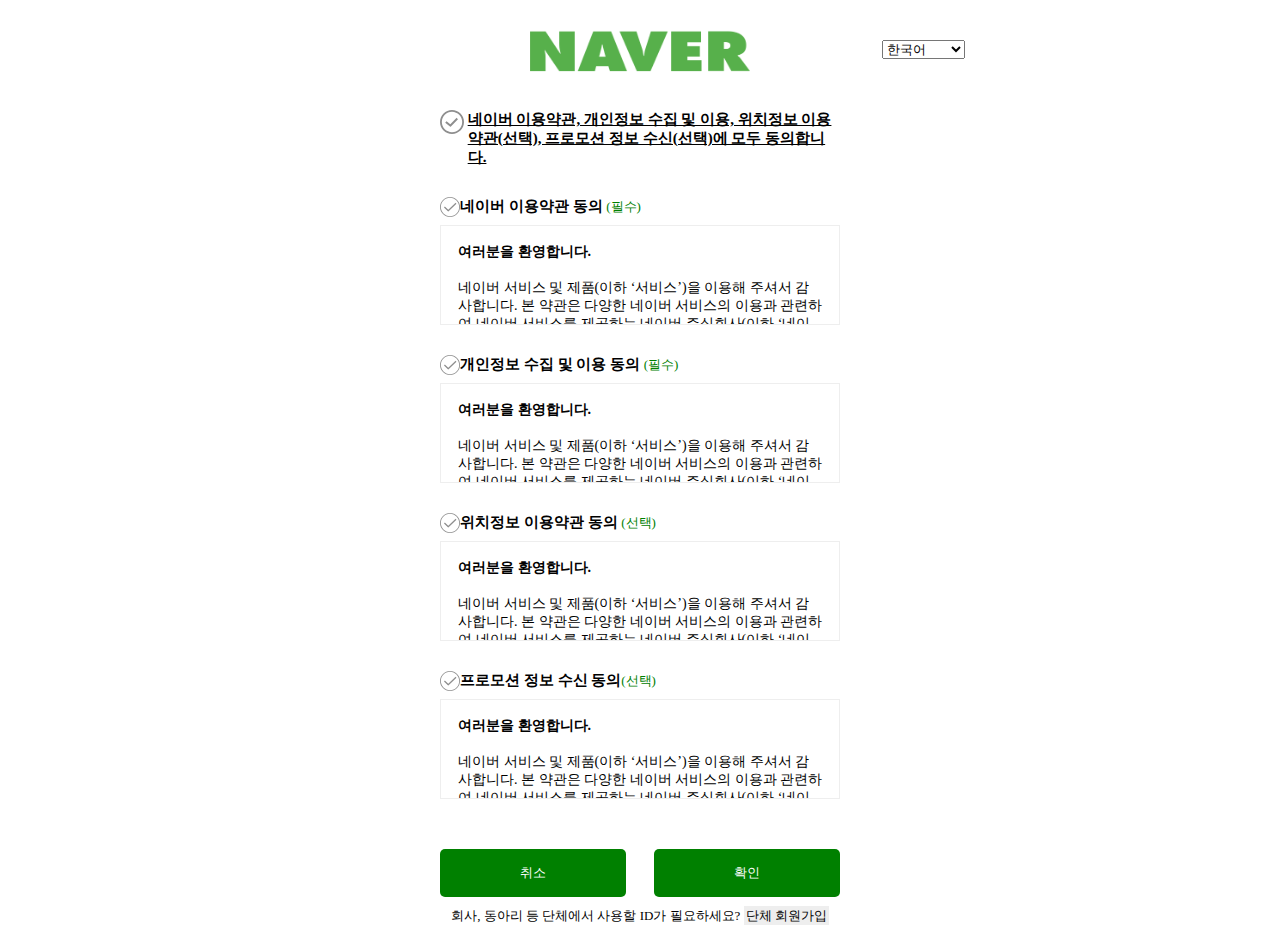
<file: html/index.html>
<!DOCTYPE html>
<html lang="KO">

<head>
  <meta charset="UTF-8">
  <meta http-equiv="X-UA-Compatible" content="IE=edge">
  <meta name="viewport" content="width=device-width, initial-scale=1.0">
  <meta name="author" content="jiinLee">
  <title>NAVER 회원가입</title>
  <link rel="stylesheet" href="../css/style.css">
</head>

<body>
  <div class="wrapper">
  
    <form class="langues">
      <select>
        <option>한국어</option>
        <option>English</option>
        <option>中文(简体)</option>
        <option>中文(台灣)</option>
      </select>
    </form>
  <div class="agree-wrapper">
    <h1 class="logo">
      <a href="../index.html">
        <img width="220" src="../images/logoo.png" alt="로고">
      </a>
    </h1>
    <div class="text-wrapper">
      <div class="agree-header">
        <button class="header-btn-1" type="button"></button>
        <button class="header-btn-2" type="button"></button>
        <p class="text">네이버 이용약관, 개인정보 수집 및 이용, 위치정보 이용약관(선택), 프로모션 정보 수신(선택)에 모두 동의합니다.</p>
      </div>
  
      <div class="box">
        <div class="agree-main">
          <button class="btn-1" type="button"></button>
          <button class="btn-2"  type="button"></button>
          <p class="text2">네이버 이용약관 동의 <span class="point-green">(필수)</span></p>
        </div>
        <div class="text-box-wrapper">
          <div class="text-box">
            <p><b>여러분을 환영합니다.</b></p>
            <br>
            <p>
              네이버 서비스 및 제품(이하 ‘서비스’)을 이용해 주셔서 감사합니다. 본 약관은 다양한 네이버 서비스의 이용과 관련하여 네이버 서비스를 제공하는 네이버 주식회사(이하 ‘네이버’)와 이를
              이용하는 네이버 서비스 회원(이하 ‘회원’) 또는 비회원과의 관계를 설명하며, 아울러 여러분의 네이버 서비스 이용에 도움이 될 수 있는 유익한 정보를 포함하고 있습니다.
            </p>
            <p>
              네이버 서비스를 이용하시거나 네이버 서비스 회원으로 가입하실 경우 여러분은 본 약관 및 관련 운영 정책을 확인하거나 동의하게 되므로, 잠시 시간을 내시어 주의 깊게 살펴봐 주시기 바랍니다.
            </p>
            <p>다양한 네이버 서비스를 즐겨보세요.</p>
            <p>
              네이버는<a href="http://www.naver.com">www.naver.com</a>을 비롯한 네이버 도메인의 웹사이트 및 응용프로그램(어플리케이션, 앱)을 통해 정보 검색,
              다른 이용자와의 커뮤니케이션, 콘텐츠 제공, 상품 쇼핑 등 여러분의 생활에 편리함을 더할 수 있는 다양한 서비스를 제공하고 있습니다.
            </p>
            <p>
              여러분은 PC, 휴대폰 등 인터넷 이용이 가능한 각종 단말기를 통해 각양각색의 네이버 서비스를 자유롭게 이용하실 수 있으며, 개별 서비스들의 구체적인 내용은 각 서비스 상의 안내,
              공지사항,
              <a href="">네이버 웹고객센터(이하 ‘고객센터’)</a> 도움말 등에서 쉽게 확인하실 수 있습니다.
            </p>
            <p>
              네이버는 기본적으로 여러분 모두에게 동일한 내용의 서비스를 제공합니다. 다만, '청소년보호법' 등 관련 법령이나 기타 개별 서비스 제공에서의 특별한 필요에 의해서 연령 또는 일정한 등급을
              기준으로 이용자를 구분하여 제공하는 서비스의 내용, 이용 시간, 이용 횟수 등을 다르게 하는 등 일부 이용을 제한하는 경우가 있습니다. 자세한 내용은 역시 각 서비스 상의 안내,
              공지사항,고객센터 도움말 등에서 확인하실 수 있습니다.
            </p>
            <p>
              네이버 서비스에는 기본적으로 본 약관이 적용됩니다만 네이버가 다양한 서비스를 제공하는 과정에서 부득이 본 약관 외 별도의 약관, 운영정책 등을 적용하는 경우(예, 네이버페이, V LIVE
              등)가 있습니다. 그리고 네이버 계열사가 제공하는 특정 서비스의 경우에도(예, LINE, SNOW등) 해당 운영 회사가 정한 고유의 약관, 운영정책 등이 적용될 수 있습니다. 이러한 내용은
              각각의 해당 서비스 초기 화면에서 확인해 주시기 바랍니다.
            </p>
            <p>
              <b>
                회원으로 가입하시면 네이버 서비스를 보다 편리하게 이용할 수 있습니다.
              </b>
            </p>
            <p>
              여러분은 본 약관을 읽고 동의하신 후 회원 가입을 신청하실 수 있으며, 네이버는 이에 대한 승낙을 통해 회원 가입 절차를 완료하고 여러분께 네이버 서비스 이용 계정(이하 ‘계정’)을
              부여합니다. 계정이란 회원이 네이버 서비스에 로그인한 이후 이용하는 각종 서비스 이용 이력을 회원 별로 관리하기 위해 설정한 회원 식별 단위를 말합니다. 회원은 자신의 계정을 통해 좀더
              다양한 네이버 서비스를 보다 편리하게 이용할 수 있습니다. 이와 관련한 상세한 내용은 계정 운영정책 및 고객센터 내 <a href="#">네이버 회원가입 방법</a> 등에서 확인해 주세요.
            </p>
            <p>
              네이버는 단체에 속한 여러 구성원들이 공동의 계정으로 네이버 서비스를 함께 이용할 수 있도록 단체회원 계정도 부여하고 있습니다. 단체회원 구성원들은 하나의 계정 및 아이디(ID)를 공유하되
              각자 개별적으로 설정한 비밀번호를 입력하여 계정에 로그인하고 각종 서비스를 이용하게 됩니다. 단체회원은 관리자와 멤버로 구성되며, 관리자는 구성원 전부로부터 권한을 위임 받아 단체회원을
              대표하고 단체회원 계정을 운용합니다.
            </p>
            <p>
              따라서 관리자는 단체회원 계정을 통해 별도 약관 또는 기존 약관 개정에 대해 동의하거나 단체회원에서 탈퇴할 수 있고, 멤버들의 단체회원 계정 로그인 방법 및 이를 통한 게시물 게재 등 네이버
              서비스 이용을 관리(게시물 삭제 포함)할 수 있습니다. 본 약관에서 규정한 사항은 원칙적으로 구성원 모두에게 적용되며, 각각의 구성원은 다른 구성원들의 단체회원 계정 및 아이디(ID)를 통한
              서비스 이용에 관해 연대책임을 부담합니다.
            </p>
            <p>
              단체회원 계정 사용에서의 관리자, 멤버 등의 권한 및 (공동)책임에 관한 사항 등은 계정 운영정책 및 고객센터 내 <a href="">네이버 단체회원(단체 아이디) 소개</a> 등에서 확인해
              주시기 바랍니다.
            </p>
            <p>여러분이 제공한 콘텐츠를 소중히 다룰 것입니다.</p>
            <p>
              네이버는 여러분이 게재한 게시물이 네이버 서비스를 통해 다른 이용자들에게 전달되어 우리 모두의 삶을 더욱 풍요롭게 해줄 것을 기대합니다. 게시물은 여러분이 타인 또는 자신이 보게 할
              목적으로 네이버 서비스 상에 게재한 부호, 문자, 음성, 음향, 그림, 사진, 동영상, 링크 등으로 구성된 각종 콘텐츠 자체 또는 파일을 말합니다.
            </p>
            <p>
              네이버는 여러분의 생각과 감정이 표현된 콘텐츠를 소중히 보호할 것을 약속 드립니다. 여러분이 제작하여 게재한 게시물에 대한 지식재산권 등의 권리는 당연히 여러분에게 있습니다.
            </p>
            <p>
              한편, 네이버 서비스를 통해 여러분이 게재한 게시물을 적법하게 제공하려면 해당 콘텐츠에 대한 저장, 복제, 수정, 공중 송신, 전시, 배포, 2차적 저작물 작성(단, 번역에 한함) 등의
              이용 권한(기한과 지역 제한에 정함이 없으며, 별도 대가 지급이 없는 라이선스)이 필요합니다.
            </p>
            <p>
              게시물 게재로 여러분은 네이버에게 그러한 권한을 부여하게 되므로, 여러분은 이에 필요한 권리를 보유하고 있어야 합니다.
            </p>
            <p>
              네이버는 여러분이 부여해 주신 콘텐츠 이용 권한을 저작권법 등 관련 법령에서 정하는 바에 따라 네이버 서비스 내 노출, 서비스 홍보를 위한 활용, 서비스 운영, 개선 및 새로운 서비스
              개발을 위한 연구, 웹 접근성 등 법률상 의무 준수, 외부 사이트에서의 검색, 수집 및 링크 허용을 위해서만 제한적으로 행사할 것입니다.
            </p>
            <p>
              만약, 그 밖의 목적을 위해 부득이 여러분의 콘텐츠를 이용하고자 할 경우엔 사전에 여러분께 설명을 드리고 동의를 받도록 하겠습니다.
            </p>
            <p>
              또한 여러분이 제공한 소중한 콘텐츠는 네이버 서비스를 개선하고 새로운 네이버 서비스를 제공하기 위해 인공지능 분야 기술 등의 연구 개발 목적으로 네이버 및 네이버 계열사에서 사용될 수
              있습니다. 네이버는 지속적인 연구 개발을 통해 여러분께 좀 더 편리하고 유용한 서비스를 제공해 드릴 수 있도록 최선을 다하겠습니다.
            </p>
            <p>
              네이버는 여러분이 자신이 제공한 콘텐츠에 대한 네이버 또는 다른 이용자들의 이용 또는 접근을 보다 쉽게 관리할 수 있도록 다양한 수단을 제공하기 위해 노력하고 있습니다. 여러분은 네이버
              서비스 내에 콘텐츠 삭제, 비공개 등의 관리기능이 제공되는 경우 이를 통해 직접 타인의 이용 또는 접근을 통제할 수 있고, 고객센터를 통해서도 콘텐츠의 삭제, 비공개, 검색결과 제외 등의
              조치를 요청할 수 있습니다.
            </p>
            <p>
              다만, 일부 네이버 서비스의 경우 삭제, 비공개 등의 처리가 어려울 수 있으며, 이러한 내용은 각 서비스 상의 안내, 공지사항, 고객센터 도움말 등에서 확인해 주시길 부탁 드립니다.
            </p>
            <p><b>여러분의 개인정보를 소중히 보호합니다.</b></p>
            <p>
              네이버는 서비스의 원활한 제공을 위하여 회원이 동의한 목적과 범위 내에서만 개인정보를 수집∙이용하며, 개인정보 보호 관련 법령에 따라 안전하게 관리합니다. 네이버가 이용자 및 회원에 대해
              관련 개인정보를 안전하게 처리하기 위하여 기울이는 노력이나 기타 상세한 사항은 <a href="#">개인정보 처리방침</a>에서 확인하실 수 있습니다.
            </p>
            <p>
              네이버는 여러분이 서비스를 이용하기 위해 일정 기간 동안 로그인 혹은 접속한 기록이 없는 경우, 전자메일, 서비스 내 알림 또는 기타 적절한 전자적 수단을 통해 사전에 안내해 드린 후
              여러분의 정보를 파기하거나 분리 보관할 수 있으며, 만약 이로 인해 서비스 제공을 위해 필수적인 정보가 부족해질 경우 부득이 관련 서비스 이용계약을 해지할 수 있습니다.
            </p>
            <p><b>타인의 권리를 존중해 주세요.</b></p>
            <p>
              여러분이 무심코 게재한 게시물로 인해 타인의 저작권이 침해되거나 명예훼손 등 권리 침해가 발생할 수 있습니다. 네이버는 이에 대한 문제 해결을 위해 ‘정보통신망 이용촉진 및 정보보호 등에
              관한 법률’ 및 ‘저작권법’ 등을 근거로 권리침해 주장자의 요청에 따른 게시물 게시중단, 원 게시자의 이의신청에 따른 해당 게시물 게시 재개 등을 내용으로 하는 <a
                href="">게시중단요청서비스</a>를 운영하고 있습니다. 보다 상세한 내용 및 절차는 고객센터 내 <a href="">게시중단요청서비스 소개</a>를 참고해 주세요.
            </p>
            <p>
              한편, 네이버 서비스를 통해 타인의 콘텐츠를 이용한다고 하여 여러분이 해당 콘텐츠에 대한 지식재산권을 보유하게 되는 것은 아닙니다. 여러분이 해당 콘텐츠를 자유롭게 이용하기 위해서는 그
              이용이 저작권법 등 관련 법률에 따라 허용되는 범위 내에 있거나, 해당 콘텐츠의 지식재산권자로부터 별도의 이용 허락을 받아야 하므로 각별한 주의가 필요합니다.
            </p>
            <p>
              네이버는 여러분이 네이버 서비스를 마음껏 이용할 수 있도록 여러분께 네이버 서비스에 수반되는 관련 소프트웨어 사용에 관한 이용 권한을 부여합니다. 이 경우 여러분의 자유로운 이용은 네이버가
              제시하는 이용 조건에 부합하는 범위 내에서만 허용되고, 이러한 권한은 양도가 불가능하며, 비독점적 조건 및 <a href="#">법적고지</a>가 적용된다는 점을 유의해 주세요.
            </p>
            <p><b>네이버에서 제공하는 다양한 포인트를 요긴하게 활용해 보세요.</b></p>
            <p>
              네이버는 여러분이 네이버 서비스를 효율적으로 이용할 수 있도록 포인트를 부여하고 있습니다. 포인트는 여러분의 일정한 네이버 서비스 이용과 연동하여 네이버가 임의로 책정하거나 조정하여 지급하는
              일정한 계산 단위를 갖는 서비스 상의 가상 데이터를 말합니다. 포인트는 재산적 가치가 없기 때문에 금전으로 환불 또는 전환할 수 없지만, 포인트의 많고 적음에 따라 여러분의 네이버 서비스
              이용에 영향을 주는 경우가 있으므로 경우에 따라 적절히 활용해 보세요.
            </p>
            <p>
              네이버는 네이버 서비스의 효율적 이용을 지원하거나 서비스 운영을 개선하기 위해 필요한 경우 사전에 여러분께 안내 드린 후 부득이 포인트의 일부 또는 전부를 조정할 수 있습니다. 그리고
              포인트는 네이버가 정한 기간에 따라 주기적으로 소멸할 수도 있으니 포인트가 부여되는 네이버 서비스 이용 시 유의해 주시기 바랍니다.
            </p>
            <p><b>네이버 서비스 이용과 관련하여 몇 가지 주의사항이 있습니다.</b></p>
            <p>
              네이버는 여러분이 네이버 서비스를 자유롭고 편리하게 이용할 수 있도록 최선을 다하고 있습니다. 다만, 여러분이 네이버 서비스를 보다 안전하게 이용하고 네이버 서비스에서 여러분과 타인의
              권리가 서로 존중되고 보호받으려면 여러분의 도움과 협조가 필요합니다. 여러분의 안전한 서비스 이용과 권리 보호를 위해 부득이 아래와 같은 경우 여러분의 게시물 게재나 네이버 서비스 이용이
              제한될 수 있으므로, 이에 대한 확인 및 준수를 요청 드립니다.
            </p>
            <ul>
              <li>
                회원 가입 시 이름, 생년월일, 휴대전화번호 등의 정보를 허위로 기재해서는 안 됩니다. 회원 계정에 등록된 정보는 항상 정확한 최신 정보가 유지될 수 있도록 관리해 주세요. 자신의 계정을
                다른 사람에게 판매, 양도, 대여 또는 담보로 제공하거나 다른 사람에게 그 사용을 허락해서는 안 됩니다. 아울러 자신의 계정이 아닌 타인의 계정을 무단으로 사용해서는 안 됩니다. 이에
                관한 상세한 내용은 계정 운영정책을 참고해 주시기 바랍니다.
              </li>
              <li>
                타인에 대해 직접적이고 명백한 신체적 위협을 가하는 내용의 게시물, 타인의 자해 행위 또는 자살을 부추기거나 권장하는 내용의 게시물, 타인의 신상정보, 사생활 등 비공개 개인정보를
                드러내는 내용의 게시물, 타인을 지속적으로 따돌리거나 괴롭히는 내용의 게시물, 성매매를 제안, 알선, 유인 또는 강요하는 내용의 게시물, 공공 안전에 대해 직접적이고 심각한 위협을 가하는
                내용의 게시물은 제한될 수 있습니다.
              </li>
              <li>
                관련 법령상 금지되거나 형사처벌의 대상이 되는 행위를 수행하거나 이를 교사 또는 방조하는 등의 범죄 관련 직접적인 위험이 확인된 게시물, 관련 법령에서 홍보, 광고, 판매 등을 금지하고
                있는 물건 또는 서비스를 홍보, 광고, 판매하는 내용의 게시물, 타인의 지식재산권 등을 침해하거나 모욕, 사생활 침해 또는 명예훼손 등 타인의 권리를 침해하는 내용이 확인된 게시물은
                제한될 수 있습니다.
              </li>
              <li>
                자극적이고 노골적인 성행위를 묘사하는 등 타인에게 성적 수치심을 유발시키거나 왜곡된 성 의식 등을 야기할 수 있는 내용의 게시물, 타인에게 잔혹감 또는 혐오감을 일으킬 수 있는 폭력적이고
                자극적인 내용의 게시물, 본인 이외의 자를 사칭하거나 허위사실을 주장하는 등 타인을 기만하는 내용의 게시물, 과도한 욕설, 비속어 등을 계속하여 반복적으로 사용하여 심한 혐오감 또는
                불쾌감을 일으키는 내용의 게시물은 제한될 수 있습니다.
              </li>
              <li>
                자동화된 수단을 활용하는 등 네이버 서비스의 기능을 비정상적으로 이용하여 게재된 게시물, 네이버 각 개별 서비스의 제공 취지와 부합하지 않는 내용의 게시물은 다른 이용자들의 정상적인
                네이버 서비스 이용에 불편을 초래하고 더 나아가 네이버의 원활한 서비스 제공을 방해하므로 역시 제한될 수 있습니다. 기타 제한되는 게시물에 관한 상세한 내용은 게시물 운영정책 및 각 개별
                서비스에서의 약관, 운영정책 등을 참고해 주시기 바랍니다.
              </li>
              <li>
                네이버의 사전 허락 없이 자동화된 수단(예: 매크로 프로그램, 로봇(봇), 스파이더, 스크래퍼 등)을 이용하여 네이버 서비스 회원으로 가입을 시도 또는 가입하거나, 네이버 서비스에
                로그인을 시도 또는 로그인하거나, 네이버 서비스 상에 게시물을 게재하거나, 네이버 서비스를 통해 커뮤니케이션하거나(예: 전자메일, 쪽지 등), 네이버 서비스에 게재된 회원의
                아이디(ID), 게시물 등을 수집하거나, 네이버 검색 서비스에서 특정 질의어로 검색하거나 혹은 그 검색결과에서 특정 검색결과를 선택(이른바 ‘클릭’)하는 등 이용자(사람)의 실제 이용을
                전제로 하는
                네이버 서비스의 제공 취지에 부합하지 않는 방식으로 네이버 서비스를 이용하거나 이와 같은 네이버 서비스에 대한 어뷰징(남용) 행위를 막기 위한 네이버의 기술적 조치를 무력화하려는 일체의
                행위(예: IP를 지속적으로 바꿔가며 접속하는 행위, Captcha를 외부 솔루션 등을 통해 우회하거나 무력화 하는 행위 등)를 시도해서는 안 됩니다.
              </li>
              <li>
                네이버의 동의 없이 자동화된 수단에 의해 네이버 서비스 상에 광고가 게재되는 영역 또는 그 밖의 영역에 부호, 문자, 음성, 음향, 그림, 사진, 동영상, 링크 등으로 구성된 각종 콘텐츠
                자체 또는 파일을 삽입해서는 안됩니다. 또한, 네이버 서비스 또는 이에 포함된 소프트웨어를 복사, 수정할 수 없으며, 이를 판매, 양도, 대여 또는 담보로 제공하거나 타인에게 그 이용을
                허락해서는 안 됩니다. 네이버 서비스에 포함된 소프트웨어를 역 설계, 소스코드 추출 시도, 복제, 분해, 모방, 기타 변형하는 등의 행위도 금지됩니다(다만, 오픈소스에 해당되는 경우 그
                자체 조건에 따릅니다). 그 밖에 바이러스나 기타 악성 코드를 업로드하거나 네이버 서비스의 원활한 운영을 방해할 목적으로 서비스 기능을 비정상적으로 이용하는 행위 역시 금지됩니다.
              </li>
            </ul>
            <p>
              네이버는 본 약관의 범위 내에서 게시물 운영정책, 각 개별 서비스에서의 약관 또는 운영정책, 각 서비스 상의 안내, 공지사항, 고객센터 도움말 등을 두어, 여러분에게 안정적이고 원활한 서비스
              이용이 가능하도록 지원하고 있습니다. 각 세부 정책에는 여러분이 참고할 수 있도록 보다 구체적인 유의사항을 포함하고 있으니, 본 약관 본문 및 구성 페이지 상의 링크 등을 통해 이를 확인해
              주시기 바랍니다.
            </p>
            <p><b>부득이 서비스 이용을 제한할 경우 합리적인 절차를 준수합니다.</b></p>
            <p>
              네이버는 다양한 정보와 의견이 담긴 여러분의 콘텐츠를 소중히 다룰 것을 약속 드립니다만, 여러분이 게재한 게시물이 관련 법령, 본 약관, 게시물 운영정책, 각 개별 서비스에서의 약관,
              운영정책 등에 위배되는 경우, 부득이 이를 비공개 또는 삭제 처리하거나 게재를 거부할 수 있습니다. 다만, 이것이 네이버가 모든 콘텐츠를 검토할 의무가 있다는 것을 의미하지는 않습니다.
            </p>
            <p>
              또한 여러분이 관련 법령, 본 약관, 계정 및 게시물 운영정책, 각 개별 서비스에서의 약관, 운영정책 등을 준수하지 않을 경우, 네이버는 여러분의 관련 행위 내용을 확인할 수 있으며, 그
              확인 결과에 따라 네이버 서비스 이용에 대한 주의를 당부하거나, 네이버 서비스 이용을 일부 또는 전부, 일시 또는 영구히 정지시키는 등 그 이용을 제한할 수 있습니다. 한편, 이러한 이용
              제한에도 불구하고 더 이상 네이버 서비스 이용계약의 온전한 유지를 기대하기 어려운 경우엔 부득이 여러분과의 이용계약을 해지할 수 있습니다.
            </p>
            <p>
              부득이 여러분의 서비스 이용을 제한해야 할 경우 명백한 법령 위반이나 타인의 권리침해로서 긴급한 위험 또는 피해 차단이 요구되는 사안 외에는 위와 같은 단계적 서비스 이용제한 원칙을 준수
              하겠습니다. 명백한 법령 위반 등을 이유로 부득이 서비스 이용을 즉시 영구 정지시키는 경우 서비스 이용을 통해 획득한 포인트 및 기타 혜택 등은 모두 소멸되고 이에 대해 별도로 보상하지
              않으므로 유의해 주시기 바랍니다. 서비스 이용 제한의 조건, 세부 내용 등은 계정 운영정책 및 각 개별 서비스에서의 운영정책을 참고하시기 바랍니다.
            </p>
            <p><b>네이버의 잘못은 네이버가 책임집니다.</b></p>
            <p>
              네이버는 여러분이 네이버 서비스를 이용함에 있어 네이버의 고의 또는 과실로 인하여 손해를 입게 될 경우 관련 법령에 따라 여러분의 손해를 배상합니다. 다만, 천재지변 또는 이에 준하는
              불가항력으로 인하여 네이버가 서비스를 제공할 수 없거나 이용자의 고의 또는 과실로 인하여 서비스를 이용할 수 없어 발생한 손해에 대해서 네이버는 책임을 부담하지 않습니다.
            </p>
            <p>
              그리고 네이버가 손해배상책임을 부담하는 경우에도 통상적으로 예견이 불가능하거나 특별한 사정으로 인한 특별 손해 또는 간접 손해, 기타 징벌적 손해에 대해서는 관련 법령에 특별한 규정이 없는
              한 책임을 부담하지 않습니다.
            </p>
            <p>
              한편, 네이버 서비스를 매개로 한 여러분과 다른 회원 간 또는 여러분과 비회원 간의 의견 교환, 거래 등에서 발생한 손해나 여러분이 서비스 상에 게재된 타인의 게시물 등의 콘텐츠를
              신뢰함으로써 발생한 손해에 대해서도 네이버는 특별한 사정이 없는 한 이에 대해 책임을 부담하지 않습니다.
            </p>
            <p><b>언제든지 네이버 서비스 이용계약을 해지하실 수 있습니다.</b></p>
            <p>
              네이버에게는 참 안타까운 일입니다만, 회원은 언제든지 네이버 서비스 이용계약 해지를 신청하여 회원에서 탈퇴할 수 있으며, 이 경우 네이버는 관련 법령 등이 정하는 바에 따라 이를 지체 없이
              처리하겠습니다.
            </p>
            <p>
              네이버 서비스 이용계약이 해지되면, 관련 법령 및 개인정보처리방침에 따라 네이버가 해당 회원의 정보를 보유할 수 있는 경우를 제외하고, 해당 회원 계정에 부속된 게시물 일체를 포함한 회원의
              모든 데이터는 소멸됨과 동시에 복구할 수 없게 됩니다. 다만, 이 경우에도 다른 회원이 별도로 담아갔거나 스크랩한 게시물과 공용 게시판에 등록한 댓글 등의 게시물은 삭제되지 않으므로 반드시
              해지 신청 이전에 삭제하신 후 탈퇴하시기 바랍니다.
            </p>
            <p><b>일부 네이버 서비스에는 광고가 포함되어 있습니다.</b></p>
            <p>
              여러분이 다양한 네이버 서비스를 이용하다 보면 간혹 일부 개별 서비스에 광고가 포함된 경우가 있습니다. 네이버 서비스를 이용하면서 발생할 수 있는 데이터 통신요금은 가입하신 통신사업자와의
              이용계약에 따라 여러분이 부담하며, 포함된 광고 열람으로 인해 추가적으로 발생하는 비용 역시 여러분이 부담합니다.
            </p>
            <p>
              원하는 네이버 서비스를 이용하기 위해 원하지 않는 광고를 봐야 하는 경우가 있습니다. 이는 여러분에게 제공하는 더
              나아가 네이버가 연구 개발에 투자하여 더 나은 서비스를 제공할 수 있는 기반이 됩니다. 최근 타사의 일부 서비스들이 광고 없는 서비스 이용을 강조하며 주된 서비스를 유료로 제공하고 있는
              관행이 이를 뒷받침합니다.
            </p>
            <p>
              네이버는 여러분의 본의 아닌 불편이나 부담이 최소화될 수 있는 방법에 대해 항상 고민하고 개선해 나가겠습니다.
            </p>
            <p><b>서비스 중단 또는 변경 시 꼭 알려드리겠습니다.</b></p>
            <p>
              네이버는 연중 무휴, 1일 24시간 안정적으로 서비스를 제공하기 위해 최선을 다하고 있습니다만, 컴퓨터, 서버 등 정보통신설비의 보수점검, 교체 또는 고장, 통신두절 등 운영상 상당한 이유가
              있는 경우 부득이 서비스의 전부 또는 일부를 중단할 수 있습니다.
            </p>
            <p>
              한편, 네이버는 서비스 운영 또는 개선을 위해 상당한 필요성이 있는 경우 서비스의 전부 또는 일부를 수정, 변경 또는 종료할 수 있습니다. 무료로 제공되는 서비스의 전부 또는 일부를 수정,
              변경 또는 종료하게 된 경우 관련 법령에 특별한 규정이 없는 한 별도의 보상을 하지 않습니다.
            </p>
            <p>
              이 경우 네이버는 예측 가능한 경우 상당기간 전에 이를 안내하며, 만약 예측 불가능한 경우라면 사후 지체 없이 상세히 설명하고 안내 드리겠습니다. 또한 서비스 중단의 경우에는 여러분 자신의
              콘텐츠를 백업할 수 있도록 합리적이고 충분한 기회를 제공하도록 하겠습니다.
            </p>
            <p><b>주요 사항을 잘 안내하고 여러분의 소중한 의견에 귀 기울이겠습니다.</b></p>
            <p>
              네이버는 서비스 이용에 필요한 주요사항을 적시에 잘 안내해 드릴 수 있도록 힘쓰겠습니다. 회원에게 통지를 하는 경우 전자메일, 서비스 내 알림 또는 기타 적절한 전자적 수단을 통해 개별적으로
              알려 드릴 것이며, 다만 회원 전체에 대한 통지가 필요할 경우엔 7일 이상 <a href="http://www.naver.com">www.naver.com</a>을 비롯한 네이버 도메인의
              웹사이트 및 응용프로그램(어플리케이션, 앱) 초기 화면 또는 공지사항 등에 관련 내용을 게시하도록 하겠습니다.
            </p>
            <p>
              네이버는 여러분의 소중한 의견에 귀 기울이겠습니다. 여러분은 언제든지 고객센터를 통해 서비스 이용과 관련된 의견이나 개선사항을 전달할 수 있으며, 네이버는 합리적 범위 내에서 가능한 그
              처리과정 및 결과를 여러분께 전달할 수 있도록 하겠습니다.
            </p>
            <p><b>여러분이 쉽게 알 수 있도록 약관 및 운영정책을 게시하며 사전 공지 후 개정합니다.</b></p>
            <p>네이버는 본 약관의 내용을 여러분이 쉽게 확인할 수 있도록 서비스 초기 화면에 게시하고 있습니다.</p>
            <p>
              네이버는 수시로 본 약관, 계정 및 게시물 운영정책을 개정할 수 있습니다만, 관련 법령을 위배하지 않는 범위 내에서 개정할 것이며, 사전에 그 개정 이유와 적용 일자를 서비스 내에 알리도록
              하겠습니다. 또한 여러분에게 불리할 수 있는 중대한 내용의 약관 변경의 경우에는 최소 30일 이전에 해당 서비스 내 공지하고 별도의 전자적 수단(전자메일, 서비스 내 알림 등)을 통해
              개별적으로 알릴 것입니다.
            </p>
            <p>
              네이버는 변경된 약관을 게시한 날로부터 효력이 발생되는 날까지 약관 변경에 대한 여러분의 의견을 기다립니다. 위 기간이 지나도록 여러분의 의견이 네이버에 접수되지 않으면, 여러분이 변경된
              약관에 따라 서비스를 이용하는 데에 동의하는 것으로 간주됩니다. 네이버로서는 매우 안타까운 일이지만, 여러분이 변경된 약관에 동의하지 않는 경우 변경된 약관의 적용을 받는 해당 서비스의
              제공이 더 이상 불가능하게 될 수 있습니다.
            </p>
            <p>
              네이버 서비스에는 기본적으로 본 약관이 적용됩니다만, 부득이 각 개별 서비스의 고유한 특성을 반영하기 위해 본 약관 외 별도의 약관, 운영정책이 추가로 적용될 때가 있습니다. 따라서 별도의
              약관, 운영정책에서 그 개별 서비스 제공에 관하여 본 약관, 계정 및 게시물 운영정책과 다르게 정한 경우에는 별도의 약관, 운영정책이 우선하 적용됩니다. 이러한 내용은 각각의 개별 서비스
              초기 화면에서 확인해 주시기 바랍니다.
            </p>
            <p>
              본 약관은 한국어를 정본으로 합니다. 본 약관 또는 네이버 서비스와 관련된 여러분과 네이버와의 관계에는 대한민국의 법령이 적용됩니다. 그리고 본 약관 또는 네이버 서비스와 관련하여 여러분과
              네이버 사이에 분쟁이 발생할 경우, 그 분쟁의 처리는 대한민국 '민사소송법'에서 정한 절차를 따릅니다.
            </p>
            <ul>
              <li>공지 일자: 2023년 01월 25일</li>
              <li>적용 일자: 2023년 01월 25일</li>
            </ul>
            <p>
              네이버 서비스와 관련하여 궁금하신 사항이 있으시면 <a href="#">고객센터</a>(대표번호: 1588 – 3820/ 평일 09:00~18:00)로 문의 주시기 바랍니다.
            </p>
          </div>
        </div>
      </div>
  
      <div class="box">
        <div class="agree-main">
          <button class="btn-1" type="button"></button>
          <button class="btn-2"  type="button"></button>
          <p class="text2">개인정보 수집 및 이용 동의 <span class="point-green">(필수)</span></p>
        </div>
        <div class="text-box-wrapper">
          <div class="text-box">
            <p><b>여러분을 환영합니다.</b></p>
            <br>
            <p>
              네이버 서비스 및 제품(이하 ‘서비스’)을 이용해 주셔서 감사합니다. 본 약관은 다양한 네이버 서비스의 이용과 관련하여 네이버 서비스를 제공하는 네이버 주식회사(이하 ‘네이버’)와 이를
              이용하는 네이버 서비스 회원(이하 ‘회원’) 또는 비회원과의 관계를 설명하며, 아울러 여러분의 네이버 서비스 이용에 도움이 될 수 있는 유익한 정보를 포함하고 있습니다.
            </p>
            <p>
              네이버 서비스를 이용하시거나 네이버 서비스 회원으로 가입하실 경우 여러분은 본 약관 및 관련 운영 정책을 확인하거나 동의하게 되므로, 잠시 시간을 내시어 주의 깊게 살펴봐 주시기 바랍니다.
            </p>
            <p>다양한 네이버 서비스를 즐겨보세요.</p>
            <p>
              네이버는<a href="http://www.naver.com">www.naver.com</a>을 비롯한 네이버 도메인의 웹사이트 및 응용프로그램(어플리케이션, 앱)을 통해 정보 검색,
              다른 이용자와의 커뮤니케이션, 콘텐츠 제공, 상품 쇼핑 등 여러분의 생활에 편리함을 더할 수 있는 다양한 서비스를 제공하고 있습니다.
            </p>
            <p>
              여러분은 PC, 휴대폰 등 인터넷 이용이 가능한 각종 단말기를 통해 각양각색의 네이버 서비스를 자유롭게 이용하실 수 있으며, 개별 서비스들의 구체적인 내용은 각 서비스 상의 안내,
              공지사항,
              <a href="">네이버 웹고객센터(이하 ‘고객센터’)</a> 도움말 등에서 쉽게 확인하실 수 있습니다.
            </p>
            <p>
              네이버는 기본적으로 여러분 모두에게 동일한 내용의 서비스를 제공합니다. 다만, '청소년보호법' 등 관련 법령이나 기타 개별 서비스 제공에서의 특별한 필요에 의해서 연령 또는 일정한 등급을
              기준으로 이용자를 구분하여 제공하는 서비스의 내용, 이용 시간, 이용 횟수 등을 다르게 하는 등 일부 이용을 제한하는 경우가 있습니다. 자세한 내용은 역시 각 서비스 상의 안내,
              공지사항,고객센터 도움말 등에서 확인하실 수 있습니다.
            </p>
            <p>
              네이버 서비스에는 기본적으로 본 약관이 적용됩니다만 네이버가 다양한 서비스를 제공하는 과정에서 부득이 본 약관 외 별도의 약관, 운영정책 등을 적용하는 경우(예, 네이버페이, V LIVE
              등)가 있습니다. 그리고 네이버 계열사가 제공하는 특정 서비스의 경우에도(예, LINE, SNOW등) 해당 운영 회사가 정한 고유의 약관, 운영정책 등이 적용될 수 있습니다. 이러한 내용은
              각각의 해당 서비스 초기 화면에서 확인해 주시기 바랍니다.
            </p>
            <p>
              <b>
                회원으로 가입하시면 네이버 서비스를 보다 편리하게 이용할 수 있습니다.
              </b>
            </p>
            <p>
              여러분은 본 약관을 읽고 동의하신 후 회원 가입을 신청하실 수 있으며, 네이버는 이에 대한 승낙을 통해 회원 가입 절차를 완료하고 여러분께 네이버 서비스 이용 계정(이하 ‘계정’)을
              부여합니다. 계정이란 회원이 네이버 서비스에 로그인한 이후 이용하는 각종 서비스 이용 이력을 회원 별로 관리하기 위해 설정한 회원 식별 단위를 말합니다. 회원은 자신의 계정을 통해 좀더
              다양한 네이버 서비스를 보다 편리하게 이용할 수 있습니다. 이와 관련한 상세한 내용은 계정 운영정책 및 고객센터 내 <a href="#">네이버 회원가입 방법</a> 등에서 확인해 주세요.
            </p>
            <p>
              네이버는 단체에 속한 여러 구성원들이 공동의 계정으로 네이버 서비스를 함께 이용할 수 있도록 단체회원 계정도 부여하고 있습니다. 단체회원 구성원들은 하나의 계정 및 아이디(ID)를 공유하되
              각자 개별적으로 설정한 비밀번호를 입력하여 계정에 로그인하고 각종 서비스를 이용하게 됩니다. 단체회원은 관리자와 멤버로 구성되며, 관리자는 구성원 전부로부터 권한을 위임 받아 단체회원을
              대표하고 단체회원 계정을 운용합니다.
            </p>
            <p>
              따라서 관리자는 단체회원 계정을 통해 별도 약관 또는 기존 약관 개정에 대해 동의하거나 단체회원에서 탈퇴할 수 있고, 멤버들의 단체회원 계정 로그인 방법 및 이를 통한 게시물 게재 등 네이버
              서비스 이용을 관리(게시물 삭제 포함)할 수 있습니다. 본 약관에서 규정한 사항은 원칙적으로 구성원 모두에게 적용되며, 각각의 구성원은 다른 구성원들의 단체회원 계정 및 아이디(ID)를 통한
              서비스 이용에 관해 연대책임을 부담합니다.
            </p>
            <p>
              단체회원 계정 사용에서의 관리자, 멤버 등의 권한 및 (공동)책임에 관한 사항 등은 계정 운영정책 및 고객센터 내 <a href="">네이버 단체회원(단체 아이디) 소개</a> 등에서 확인해
              주시기 바랍니다.
            </p>
            <p>여러분이 제공한 콘텐츠를 소중히 다룰 것입니다.</p>
            <p>
              네이버는 여러분이 게재한 게시물이 네이버 서비스를 통해 다른 이용자들에게 전달되어 우리 모두의 삶을 더욱 풍요롭게 해줄 것을 기대합니다. 게시물은 여러분이 타인 또는 자신이 보게 할
              목적으로 네이버 서비스 상에 게재한 부호, 문자, 음성, 음향, 그림, 사진, 동영상, 링크 등으로 구성된 각종 콘텐츠 자체 또는 파일을 말합니다.
            </p>
            <p>
              네이버는 여러분의 생각과 감정이 표현된 콘텐츠를 소중히 보호할 것을 약속 드립니다. 여러분이 제작하여 게재한 게시물에 대한 지식재산권 등의 권리는 당연히 여러분에게 있습니다.
            </p>
            <p>
              한편, 네이버 서비스를 통해 여러분이 게재한 게시물을 적법하게 제공하려면 해당 콘텐츠에 대한 저장, 복제, 수정, 공중 송신, 전시, 배포, 2차적 저작물 작성(단, 번역에 한함) 등의
              이용 권한(기한과 지역 제한에 정함이 없으며, 별도 대가 지급이 없는 라이선스)이 필요합니다.
            </p>
            <p>
              게시물 게재로 여러분은 네이버에게 그러한 권한을 부여하게 되므로, 여러분은 이에 필요한 권리를 보유하고 있어야 합니다.
            </p>
            <p>
              네이버는 여러분이 부여해 주신 콘텐츠 이용 권한을 저작권법 등 관련 법령에서 정하는 바에 따라 네이버 서비스 내 노출, 서비스 홍보를 위한 활용, 서비스 운영, 개선 및 새로운 서비스
              개발을 위한 연구, 웹 접근성 등 법률상 의무 준수, 외부 사이트에서의 검색, 수집 및 링크 허용을 위해서만 제한적으로 행사할 것입니다.
            </p>
            <p>
              만약, 그 밖의 목적을 위해 부득이 여러분의 콘텐츠를 이용하고자 할 경우엔 사전에 여러분께 설명을 드리고 동의를 받도록 하겠습니다.
            </p>
            <p>
              또한 여러분이 제공한 소중한 콘텐츠는 네이버 서비스를 개선하고 새로운 네이버 서비스를 제공하기 위해 인공지능 분야 기술 등의 연구 개발 목적으로 네이버 및 네이버 계열사에서 사용될 수
              있습니다. 네이버는 지속적인 연구 개발을 통해 여러분께 좀 더 편리하고 유용한 서비스를 제공해 드릴 수 있도록 최선을 다하겠습니다.
            </p>
            <p>
              네이버는 여러분이 자신이 제공한 콘텐츠에 대한 네이버 또는 다른 이용자들의 이용 또는 접근을 보다 쉽게 관리할 수 있도록 다양한 수단을 제공하기 위해 노력하고 있습니다. 여러분은 네이버
              서비스 내에 콘텐츠 삭제, 비공개 등의 관리기능이 제공되는 경우 이를 통해 직접 타인의 이용 또는 접근을 통제할 수 있고, 고객센터를 통해서도 콘텐츠의 삭제, 비공개, 검색결과 제외 등의
              조치를 요청할 수 있습니다.
            </p>
            <p>
              다만, 일부 네이버 서비스의 경우 삭제, 비공개 등의 처리가 어려울 수 있으며, 이러한 내용은 각 서비스 상의 안내, 공지사항, 고객센터 도움말 등에서 확인해 주시길 부탁 드립니다.
            </p>
            <p><b>여러분의 개인정보를 소중히 보호합니다.</b></p>
            <p>
              네이버는 서비스의 원활한 제공을 위하여 회원이 동의한 목적과 범위 내에서만 개인정보를 수집∙이용하며, 개인정보 보호 관련 법령에 따라 안전하게 관리합니다. 네이버가 이용자 및 회원에 대해
              관련 개인정보를 안전하게 처리하기 위하여 기울이는 노력이나 기타 상세한 사항은 <a href="#">개인정보 처리방침</a>에서 확인하실 수 있습니다.
            </p>
            <p>
              네이버는 여러분이 서비스를 이용하기 위해 일정 기간 동안 로그인 혹은 접속한 기록이 없는 경우, 전자메일, 서비스 내 알림 또는 기타 적절한 전자적 수단을 통해 사전에 안내해 드린 후
              여러분의 정보를 파기하거나 분리 보관할 수 있으며, 만약 이로 인해 서비스 제공을 위해 필수적인 정보가 부족해질 경우 부득이 관련 서비스 이용계약을 해지할 수 있습니다.
            </p>
            <p><b>타인의 권리를 존중해 주세요.</b></p>
            <p>
              여러분이 무심코 게재한 게시물로 인해 타인의 저작권이 침해되거나 명예훼손 등 권리 침해가 발생할 수 있습니다. 네이버는 이에 대한 문제 해결을 위해 ‘정보통신망 이용촉진 및 정보보호 등에
              관한 법률’ 및 ‘저작권법’ 등을 근거로 권리침해 주장자의 요청에 따른 게시물 게시중단, 원 게시자의 이의신청에 따른 해당 게시물 게시 재개 등을 내용으로 하는 <a
                href="">게시중단요청서비스</a>를 운영하고 있습니다. 보다 상세한 내용 및 절차는 고객센터 내 <a href="">게시중단요청서비스 소개</a>를 참고해 주세요.
            </p>
            <p>
              한편, 네이버 서비스를 통해 타인의 콘텐츠를 이용한다고 하여 여러분이 해당 콘텐츠에 대한 지식재산권을 보유하게 되는 것은 아닙니다. 여러분이 해당 콘텐츠를 자유롭게 이용하기 위해서는 그
              이용이 저작권법 등 관련 법률에 따라 허용되는 범위 내에 있거나, 해당 콘텐츠의 지식재산권자로부터 별도의 이용 허락을 받아야 하므로 각별한 주의가 필요합니다.
            </p>
            <p>
              네이버는 여러분이 네이버 서비스를 마음껏 이용할 수 있도록 여러분께 네이버 서비스에 수반되는 관련 소프트웨어 사용에 관한 이용 권한을 부여합니다. 이 경우 여러분의 자유로운 이용은 네이버가
              제시하는 이용 조건에 부합하는 범위 내에서만 허용되고, 이러한 권한은 양도가 불가능하며, 비독점적 조건 및 <a href="#">법적고지</a>가 적용된다는 점을 유의해 주세요.
            </p>
            <p><b>네이버에서 제공하는 다양한 포인트를 요긴하게 활용해 보세요.</b></p>
            <p>
              네이버는 여러분이 네이버 서비스를 효율적으로 이용할 수 있도록 포인트를 부여하고 있습니다. 포인트는 여러분의 일정한 네이버 서비스 이용과 연동하여 네이버가 임의로 책정하거나 조정하여 지급하는
              일정한 계산 단위를 갖는 서비스 상의 가상 데이터를 말합니다. 포인트는 재산적 가치가 없기 때문에 금전으로 환불 또는 전환할 수 없지만, 포인트의 많고 적음에 따라 여러분의 네이버 서비스
              이용에 영향을 주는 경우가 있으므로 경우에 따라 적절히 활용해 보세요.
            </p>
            <p>
              네이버는 네이버 서비스의 효율적 이용을 지원하거나 서비스 운영을 개선하기 위해 필요한 경우 사전에 여러분께 안내 드린 후 부득이 포인트의 일부 또는 전부를 조정할 수 있습니다. 그리고
              포인트는 네이버가 정한 기간에 따라 주기적으로 소멸할 수도 있으니 포인트가 부여되는 네이버 서비스 이용 시 유의해 주시기 바랍니다.
            </p>
            <p><b>네이버 서비스 이용과 관련하여 몇 가지 주의사항이 있습니다.</b></p>
            <p>
              네이버는 여러분이 네이버 서비스를 자유롭고 편리하게 이용할 수 있도록 최선을 다하고 있습니다. 다만, 여러분이 네이버 서비스를 보다 안전하게 이용하고 네이버 서비스에서 여러분과 타인의
              권리가 서로 존중되고 보호받으려면 여러분의 도움과 협조가 필요합니다. 여러분의 안전한 서비스 이용과 권리 보호를 위해 부득이 아래와 같은 경우 여러분의 게시물 게재나 네이버 서비스 이용이
              제한될 수 있으므로, 이에 대한 확인 및 준수를 요청 드립니다.
            </p>
            <ul>
              <li>
                회원 가입 시 이름, 생년월일, 휴대전화번호 등의 정보를 허위로 기재해서는 안 됩니다. 회원 계정에 등록된 정보는 항상 정확한 최신 정보가 유지될 수 있도록 관리해 주세요. 자신의 계정을
                다른 사람에게 판매, 양도, 대여 또는 담보로 제공하거나 다른 사람에게 그 사용을 허락해서는 안 됩니다. 아울러 자신의 계정이 아닌 타인의 계정을 무단으로 사용해서는 안 됩니다. 이에
                관한 상세한 내용은 계정 운영정책을 참고해 주시기 바랍니다.
              </li>
              <li>
                타인에 대해 직접적이고 명백한 신체적 위협을 가하는 내용의 게시물, 타인의 자해 행위 또는 자살을 부추기거나 권장하는 내용의 게시물, 타인의 신상정보, 사생활 등 비공개 개인정보를
                드러내는 내용의 게시물, 타인을 지속적으로 따돌리거나 괴롭히는 내용의 게시물, 성매매를 제안, 알선, 유인 또는 강요하는 내용의 게시물, 공공 안전에 대해 직접적이고 심각한 위협을 가하는
                내용의 게시물은 제한될 수 있습니다.
              </li>
              <li>
                관련 법령상 금지되거나 형사처벌의 대상이 되는 행위를 수행하거나 이를 교사 또는 방조하는 등의 범죄 관련 직접적인 위험이 확인된 게시물, 관련 법령에서 홍보, 광고, 판매 등을 금지하고
                있는 물건 또는 서비스를 홍보, 광고, 판매하는 내용의 게시물, 타인의 지식재산권 등을 침해하거나 모욕, 사생활 침해 또는 명예훼손 등 타인의 권리를 침해하는 내용이 확인된 게시물은
                제한될 수 있습니다.
              </li>
              <li>
                자극적이고 노골적인 성행위를 묘사하는 등 타인에게 성적 수치심을 유발시키거나 왜곡된 성 의식 등을 야기할 수 있는 내용의 게시물, 타인에게 잔혹감 또는 혐오감을 일으킬 수 있는 폭력적이고
                자극적인 내용의 게시물, 본인 이외의 자를 사칭하거나 허위사실을 주장하는 등 타인을 기만하는 내용의 게시물, 과도한 욕설, 비속어 등을 계속하여 반복적으로 사용하여 심한 혐오감 또는
                불쾌감을 일으키는 내용의 게시물은 제한될 수 있습니다.
              </li>
              <li>
                자동화된 수단을 활용하는 등 네이버 서비스의 기능을 비정상적으로 이용하여 게재된 게시물, 네이버 각 개별 서비스의 제공 취지와 부합하지 않는 내용의 게시물은 다른 이용자들의 정상적인
                네이버 서비스 이용에 불편을 초래하고 더 나아가 네이버의 원활한 서비스 제공을 방해하므로 역시 제한될 수 있습니다. 기타 제한되는 게시물에 관한 상세한 내용은 게시물 운영정책 및 각 개별
                서비스에서의 약관, 운영정책 등을 참고해 주시기 바랍니다.
              </li>
              <li>
                네이버의 사전 허락 없이 자동화된 수단(예: 매크로 프로그램, 로봇(봇), 스파이더, 스크래퍼 등)을 이용하여 네이버 서비스 회원으로 가입을 시도 또는 가입하거나, 네이버 서비스에
                로그인을 시도 또는 로그인하거나, 네이버 서비스 상에 게시물을 게재하거나, 네이버 서비스를 통해 커뮤니케이션하거나(예: 전자메일, 쪽지 등), 네이버 서비스에 게재된 회원의
                아이디(ID), 게시물 등을 수집하거나, 네이버 검색 서비스에서 특정 질의어로 검색하거나 혹은 그 검색결과에서 특정 검색결과를 선택(이른바 ‘클릭’)하는 등 이용자(사람)의 실제 이용을
                전제로 하는
                네이버 서비스의 제공 취지에 부합하지 않는 방식으로 네이버 서비스를 이용하거나 이와 같은 네이버 서비스에 대한 어뷰징(남용) 행위를 막기 위한 네이버의 기술적 조치를 무력화하려는 일체의
                행위(예: IP를 지속적으로 바꿔가며 접속하는 행위, Captcha를 외부 솔루션 등을 통해 우회하거나 무력화 하는 행위 등)를 시도해서는 안 됩니다.
              </li>
              <li>
                네이버의 동의 없이 자동화된 수단에 의해 네이버 서비스 상에 광고가 게재되는 영역 또는 그 밖의 영역에 부호, 문자, 음성, 음향, 그림, 사진, 동영상, 링크 등으로 구성된 각종 콘텐츠
                자체 또는 파일을 삽입해서는 안됩니다. 또한, 네이버 서비스 또는 이에 포함된 소프트웨어를 복사, 수정할 수 없으며, 이를 판매, 양도, 대여 또는 담보로 제공하거나 타인에게 그 이용을
                허락해서는 안 됩니다. 네이버 서비스에 포함된 소프트웨어를 역 설계, 소스코드 추출 시도, 복제, 분해, 모방, 기타 변형하는 등의 행위도 금지됩니다(다만, 오픈소스에 해당되는 경우 그
                자체 조건에 따릅니다). 그 밖에 바이러스나 기타 악성 코드를 업로드하거나 네이버 서비스의 원활한 운영을 방해할 목적으로 서비스 기능을 비정상적으로 이용하는 행위 역시 금지됩니다.
              </li>
            </ul>
            <p>
              네이버는 본 약관의 범위 내에서 게시물 운영정책, 각 개별 서비스에서의 약관 또는 운영정책, 각 서비스 상의 안내, 공지사항, 고객센터 도움말 등을 두어, 여러분에게 안정적이고 원활한 서비스
              이용이 가능하도록 지원하고 있습니다. 각 세부 정책에는 여러분이 참고할 수 있도록 보다 구체적인 유의사항을 포함하고 있으니, 본 약관 본문 및 구성 페이지 상의 링크 등을 통해 이를 확인해
              주시기 바랍니다.
            </p>
            <p><b>부득이 서비스 이용을 제한할 경우 합리적인 절차를 준수합니다.</b></p>
            <p>
              네이버는 다양한 정보와 의견이 담긴 여러분의 콘텐츠를 소중히 다룰 것을 약속 드립니다만, 여러분이 게재한 게시물이 관련 법령, 본 약관, 게시물 운영정책, 각 개별 서비스에서의 약관,
              운영정책 등에 위배되는 경우, 부득이 이를 비공개 또는 삭제 처리하거나 게재를 거부할 수 있습니다. 다만, 이것이 네이버가 모든 콘텐츠를 검토할 의무가 있다는 것을 의미하지는 않습니다.
            </p>
            <p>
              또한 여러분이 관련 법령, 본 약관, 계정 및 게시물 운영정책, 각 개별 서비스에서의 약관, 운영정책 등을 준수하지 않을 경우, 네이버는 여러분의 관련 행위 내용을 확인할 수 있으며, 그
              확인 결과에 따라 네이버 서비스 이용에 대한 주의를 당부하거나, 네이버 서비스 이용을 일부 또는 전부, 일시 또는 영구히 정지시키는 등 그 이용을 제한할 수 있습니다. 한편, 이러한 이용
              제한에도 불구하고 더 이상 네이버 서비스 이용계약의 온전한 유지를 기대하기 어려운 경우엔 부득이 여러분과의 이용계약을 해지할 수 있습니다.
            </p>
            <p>
              부득이 여러분의 서비스 이용을 제한해야 할 경우 명백한 법령 위반이나 타인의 권리침해로서 긴급한 위험 또는 피해 차단이 요구되는 사안 외에는 위와 같은 단계적 서비스 이용제한 원칙을 준수
              하겠습니다. 명백한 법령 위반 등을 이유로 부득이 서비스 이용을 즉시 영구 정지시키는 경우 서비스 이용을 통해 획득한 포인트 및 기타 혜택 등은 모두 소멸되고 이에 대해 별도로 보상하지
              않으므로 유의해 주시기 바랍니다. 서비스 이용 제한의 조건, 세부 내용 등은 계정 운영정책 및 각 개별 서비스에서의 운영정책을 참고하시기 바랍니다.
            </p>
            <p><b>네이버의 잘못은 네이버가 책임집니다.</b></p>
            <p>
              네이버는 여러분이 네이버 서비스를 이용함에 있어 네이버의 고의 또는 과실로 인하여 손해를 입게 될 경우 관련 법령에 따라 여러분의 손해를 배상합니다. 다만, 천재지변 또는 이에 준하는
              불가항력으로 인하여 네이버가 서비스를 제공할 수 없거나 이용자의 고의 또는 과실로 인하여 서비스를 이용할 수 없어 발생한 손해에 대해서 네이버는 책임을 부담하지 않습니다.
            </p>
            <p>
              그리고 네이버가 손해배상책임을 부담하는 경우에도 통상적으로 예견이 불가능하거나 특별한 사정으로 인한 특별 손해 또는 간접 손해, 기타 징벌적 손해에 대해서는 관련 법령에 특별한 규정이 없는
              한 책임을 부담하지 않습니다.
            </p>
            <p>
              한편, 네이버 서비스를 매개로 한 여러분과 다른 회원 간 또는 여러분과 비회원 간의 의견 교환, 거래 등에서 발생한 손해나 여러분이 서비스 상에 게재된 타인의 게시물 등의 콘텐츠를
              신뢰함으로써 발생한 손해에 대해서도 네이버는 특별한 사정이 없는 한 이에 대해 책임을 부담하지 않습니다.
            </p>
            <p><b>언제든지 네이버 서비스 이용계약을 해지하실 수 있습니다.</b></p>
            <p>
              네이버에게는 참 안타까운 일입니다만, 회원은 언제든지 네이버 서비스 이용계약 해지를 신청하여 회원에서 탈퇴할 수 있으며, 이 경우 네이버는 관련 법령 등이 정하는 바에 따라 이를 지체 없이
              처리하겠습니다.
            </p>
            <p>
              네이버 서비스 이용계약이 해지되면, 관련 법령 및 개인정보처리방침에 따라 네이버가 해당 회원의 정보를 보유할 수 있는 경우를 제외하고, 해당 회원 계정에 부속된 게시물 일체를 포함한 회원의
              모든 데이터는 소멸됨과 동시에 복구할 수 없게 됩니다. 다만, 이 경우에도 다른 회원이 별도로 담아갔거나 스크랩한 게시물과 공용 게시판에 등록한 댓글 등의 게시물은 삭제되지 않으므로 반드시
              해지 신청 이전에 삭제하신 후 탈퇴하시기 바랍니다.
            </p>
            <p><b>일부 네이버 서비스에는 광고가 포함되어 있습니다.</b></p>
            <p>
              여러분이 다양한 네이버 서비스를 이용하다 보면 간혹 일부 개별 서비스에 광고가 포함된 경우가 있습니다. 네이버 서비스를 이용하면서 발생할 수 있는 데이터 통신요금은 가입하신 통신사업자와의
              이용계약에 따라 여러분이 부담하며, 포함된 광고 열람으로 인해 추가적으로 발생하는 비용 역시 여러분이 부담합니다.
            </p>
            <p>
              원하는 네이버 서비스를 이용하기 위해 원하지 않는 광고를 봐야 하는 경우가 있습니다. 이는 여러분에게 제공하는 더
              나아가 네이버가 연구 개발에 투자하여 더 나은 서비스를 제공할 수 있는 기반이 됩니다. 최근 타사의 일부 서비스들이 광고 없는 서비스 이용을 강조하며 주된 서비스를 유료로 제공하고 있는
              관행이 이를 뒷받침합니다.
            </p>
            <p>
              네이버는 여러분의 본의 아닌 불편이나 부담이 최소화될 수 있는 방법에 대해 항상 고민하고 개선해 나가겠습니다.
            </p>
            <p><b>서비스 중단 또는 변경 시 꼭 알려드리겠습니다.</b></p>
            <p>
              네이버는 연중 무휴, 1일 24시간 안정적으로 서비스를 제공하기 위해 최선을 다하고 있습니다만, 컴퓨터, 서버 등 정보통신설비의 보수점검, 교체 또는 고장, 통신두절 등 운영상 상당한 이유가
              있는 경우 부득이 서비스의 전부 또는 일부를 중단할 수 있습니다.
            </p>
            <p>
              한편, 네이버는 서비스 운영 또는 개선을 위해 상당한 필요성이 있는 경우 서비스의 전부 또는 일부를 수정, 변경 또는 종료할 수 있습니다. 무료로 제공되는 서비스의 전부 또는 일부를 수정,
              변경 또는 종료하게 된 경우 관련 법령에 특별한 규정이 없는 한 별도의 보상을 하지 않습니다.
            </p>
            <p>
              이 경우 네이버는 예측 가능한 경우 상당기간 전에 이를 안내하며, 만약 예측 불가능한 경우라면 사후 지체 없이 상세히 설명하고 안내 드리겠습니다. 또한 서비스 중단의 경우에는 여러분 자신의
              콘텐츠를 백업할 수 있도록 합리적이고 충분한 기회를 제공하도록 하겠습니다.
            </p>
            <p><b>주요 사항을 잘 안내하고 여러분의 소중한 의견에 귀 기울이겠습니다.</b></p>
            <p>
              네이버는 서비스 이용에 필요한 주요사항을 적시에 잘 안내해 드릴 수 있도록 힘쓰겠습니다. 회원에게 통지를 하는 경우 전자메일, 서비스 내 알림 또는 기타 적절한 전자적 수단을 통해 개별적으로
              알려 드릴 것이며, 다만 회원 전체에 대한 통지가 필요할 경우엔 7일 이상 <a href="http://www.naver.com">www.naver.com</a>을 비롯한 네이버 도메인의
              웹사이트 및 응용프로그램(어플리케이션, 앱) 초기 화면 또는 공지사항 등에 관련 내용을 게시하도록 하겠습니다.
            </p>
            <p>
              네이버는 여러분의 소중한 의견에 귀 기울이겠습니다. 여러분은 언제든지 고객센터를 통해 서비스 이용과 관련된 의견이나 개선사항을 전달할 수 있으며, 네이버는 합리적 범위 내에서 가능한 그
              처리과정 및 결과를 여러분께 전달할 수 있도록 하겠습니다.
            </p>
            <p><b>여러분이 쉽게 알 수 있도록 약관 및 운영정책을 게시하며 사전 공지 후 개정합니다.</b></p>
            <p>네이버는 본 약관의 내용을 여러분이 쉽게 확인할 수 있도록 서비스 초기 화면에 게시하고 있습니다.</p>
            <p>
              네이버는 수시로 본 약관, 계정 및 게시물 운영정책을 개정할 수 있습니다만, 관련 법령을 위배하지 않는 범위 내에서 개정할 것이며, 사전에 그 개정 이유와 적용 일자를 서비스 내에 알리도록
              하겠습니다. 또한 여러분에게 불리할 수 있는 중대한 내용의 약관 변경의 경우에는 최소 30일 이전에 해당 서비스 내 공지하고 별도의 전자적 수단(전자메일, 서비스 내 알림 등)을 통해
              개별적으로 알릴 것입니다.
            </p>
            <p>
              네이버는 변경된 약관을 게시한 날로부터 효력이 발생되는 날까지 약관 변경에 대한 여러분의 의견을 기다립니다. 위 기간이 지나도록 여러분의 의견이 네이버에 접수되지 않으면, 여러분이 변경된
              약관에 따라 서비스를 이용하는 데에 동의하는 것으로 간주됩니다. 네이버로서는 매우 안타까운 일이지만, 여러분이 변경된 약관에 동의하지 않는 경우 변경된 약관의 적용을 받는 해당 서비스의
              제공이 더 이상 불가능하게 될 수 있습니다.
            </p>
            <p>
              네이버 서비스에는 기본적으로 본 약관이 적용됩니다만, 부득이 각 개별 서비스의 고유한 특성을 반영하기 위해 본 약관 외 별도의 약관, 운영정책이 추가로 적용될 때가 있습니다. 따라서 별도의
              약관, 운영정책에서 그 개별 서비스 제공에 관하여 본 약관, 계정 및 게시물 운영정책과 다르게 정한 경우에는 별도의 약관, 운영정책이 우선하 적용됩니다. 이러한 내용은 각각의 개별 서비스
              초기 화면에서 확인해 주시기 바랍니다.
            </p>
            <p>
              본 약관은 한국어를 정본으로 합니다. 본 약관 또는 네이버 서비스와 관련된 여러분과 네이버와의 관계에는 대한민국의 법령이 적용됩니다. 그리고 본 약관 또는 네이버 서비스와 관련하여 여러분과
              네이버 사이에 분쟁이 발생할 경우, 그 분쟁의 처리는 대한민국 '민사소송법'에서 정한 절차를 따릅니다.
            </p>
            <ul>
              <li>공지 일자: 2023년 01월 25일</li>
              <li>적용 일자: 2023년 01월 25일</li>
            </ul>
            <p>
              네이버 서비스와 관련하여 궁금하신 사항이 있으시면 <a href="#">고객센터</a>(대표번호: 1588 – 3820/ 평일 09:00~18:00)로 문의 주시기 바랍니다.
            </p>
          </div>
        </div>
      </div>
  
      <div class="box">
        <div class="agree-main">
          <button class="btn-1" type="button"></button>
          <button class="btn-2"  type="button"></button>
          <p class="text2">위치정보 이용약관 동의 <span class="point-green">(선택)</span></p>
        </div>
        <div class="text-box-wrapper">
          <div class="text-box">
            <p><b>여러분을 환영합니다.</b></p>
            <br>
            <p>
              네이버 서비스 및 제품(이하 ‘서비스’)을 이용해 주셔서 감사합니다. 본 약관은 다양한 네이버 서비스의 이용과 관련하여 네이버 서비스를 제공하는 네이버 주식회사(이하 ‘네이버’)와 이를
              이용하는 네이버 서비스 회원(이하 ‘회원’) 또는 비회원과의 관계를 설명하며, 아울러 여러분의 네이버 서비스 이용에 도움이 될 수 있는 유익한 정보를 포함하고 있습니다.
            </p>
            <p>
              네이버 서비스를 이용하시거나 네이버 서비스 회원으로 가입하실 경우 여러분은 본 약관 및 관련 운영 정책을 확인하거나 동의하게 되므로, 잠시 시간을 내시어 주의 깊게 살펴봐 주시기 바랍니다.
            </p>
            <p>다양한 네이버 서비스를 즐겨보세요.</p>
            <p>
              네이버는<a href="http://www.naver.com">www.naver.com</a>을 비롯한 네이버 도메인의 웹사이트 및 응용프로그램(어플리케이션, 앱)을 통해 정보 검색,
              다른 이용자와의 커뮤니케이션, 콘텐츠 제공, 상품 쇼핑 등 여러분의 생활에 편리함을 더할 수 있는 다양한 서비스를 제공하고 있습니다.
            </p>
            <p>
              여러분은 PC, 휴대폰 등 인터넷 이용이 가능한 각종 단말기를 통해 각양각색의 네이버 서비스를 자유롭게 이용하실 수 있으며, 개별 서비스들의 구체적인 내용은 각 서비스 상의 안내,
              공지사항,
              <a href="">네이버 웹고객센터(이하 ‘고객센터’)</a> 도움말 등에서 쉽게 확인하실 수 있습니다.
            </p>
            <p>
              네이버는 기본적으로 여러분 모두에게 동일한 내용의 서비스를 제공합니다. 다만, '청소년보호법' 등 관련 법령이나 기타 개별 서비스 제공에서의 특별한 필요에 의해서 연령 또는 일정한 등급을
              기준으로 이용자를 구분하여 제공하는 서비스의 내용, 이용 시간, 이용 횟수 등을 다르게 하는 등 일부 이용을 제한하는 경우가 있습니다. 자세한 내용은 역시 각 서비스 상의 안내,
              공지사항,고객센터 도움말 등에서 확인하실 수 있습니다.
            </p>
            <p>
              네이버 서비스에는 기본적으로 본 약관이 적용됩니다만 네이버가 다양한 서비스를 제공하는 과정에서 부득이 본 약관 외 별도의 약관, 운영정책 등을 적용하는 경우(예, 네이버페이, V LIVE
              등)가 있습니다. 그리고 네이버 계열사가 제공하는 특정 서비스의 경우에도(예, LINE, SNOW등) 해당 운영 회사가 정한 고유의 약관, 운영정책 등이 적용될 수 있습니다. 이러한 내용은
              각각의 해당 서비스 초기 화면에서 확인해 주시기 바랍니다.
            </p>
            <p>
              <b>
                회원으로 가입하시면 네이버 서비스를 보다 편리하게 이용할 수 있습니다.
              </b>
            </p>
            <p>
              여러분은 본 약관을 읽고 동의하신 후 회원 가입을 신청하실 수 있으며, 네이버는 이에 대한 승낙을 통해 회원 가입 절차를 완료하고 여러분께 네이버 서비스 이용 계정(이하 ‘계정’)을
              부여합니다. 계정이란 회원이 네이버 서비스에 로그인한 이후 이용하는 각종 서비스 이용 이력을 회원 별로 관리하기 위해 설정한 회원 식별 단위를 말합니다. 회원은 자신의 계정을 통해 좀더
              다양한 네이버 서비스를 보다 편리하게 이용할 수 있습니다. 이와 관련한 상세한 내용은 계정 운영정책 및 고객센터 내 <a href="#">네이버 회원가입 방법</a> 등에서 확인해 주세요.
            </p>
            <p>
              네이버는 단체에 속한 여러 구성원들이 공동의 계정으로 네이버 서비스를 함께 이용할 수 있도록 단체회원 계정도 부여하고 있습니다. 단체회원 구성원들은 하나의 계정 및 아이디(ID)를 공유하되
              각자 개별적으로 설정한 비밀번호를 입력하여 계정에 로그인하고 각종 서비스를 이용하게 됩니다. 단체회원은 관리자와 멤버로 구성되며, 관리자는 구성원 전부로부터 권한을 위임 받아 단체회원을
              대표하고 단체회원 계정을 운용합니다.
            </p>
            <p>
              따라서 관리자는 단체회원 계정을 통해 별도 약관 또는 기존 약관 개정에 대해 동의하거나 단체회원에서 탈퇴할 수 있고, 멤버들의 단체회원 계정 로그인 방법 및 이를 통한 게시물 게재 등 네이버
              서비스 이용을 관리(게시물 삭제 포함)할 수 있습니다. 본 약관에서 규정한 사항은 원칙적으로 구성원 모두에게 적용되며, 각각의 구성원은 다른 구성원들의 단체회원 계정 및 아이디(ID)를 통한
              서비스 이용에 관해 연대책임을 부담합니다.
            </p>
            <p>
              단체회원 계정 사용에서의 관리자, 멤버 등의 권한 및 (공동)책임에 관한 사항 등은 계정 운영정책 및 고객센터 내 <a href="">네이버 단체회원(단체 아이디) 소개</a> 등에서 확인해
              주시기 바랍니다.
            </p>
            <p>여러분이 제공한 콘텐츠를 소중히 다룰 것입니다.</p>
            <p>
              네이버는 여러분이 게재한 게시물이 네이버 서비스를 통해 다른 이용자들에게 전달되어 우리 모두의 삶을 더욱 풍요롭게 해줄 것을 기대합니다. 게시물은 여러분이 타인 또는 자신이 보게 할
              목적으로 네이버 서비스 상에 게재한 부호, 문자, 음성, 음향, 그림, 사진, 동영상, 링크 등으로 구성된 각종 콘텐츠 자체 또는 파일을 말합니다.
            </p>
            <p>
              네이버는 여러분의 생각과 감정이 표현된 콘텐츠를 소중히 보호할 것을 약속 드립니다. 여러분이 제작하여 게재한 게시물에 대한 지식재산권 등의 권리는 당연히 여러분에게 있습니다.
            </p>
            <p>
              한편, 네이버 서비스를 통해 여러분이 게재한 게시물을 적법하게 제공하려면 해당 콘텐츠에 대한 저장, 복제, 수정, 공중 송신, 전시, 배포, 2차적 저작물 작성(단, 번역에 한함) 등의
              이용 권한(기한과 지역 제한에 정함이 없으며, 별도 대가 지급이 없는 라이선스)이 필요합니다.
            </p>
            <p>
              게시물 게재로 여러분은 네이버에게 그러한 권한을 부여하게 되므로, 여러분은 이에 필요한 권리를 보유하고 있어야 합니다.
            </p>
            <p>
              네이버는 여러분이 부여해 주신 콘텐츠 이용 권한을 저작권법 등 관련 법령에서 정하는 바에 따라 네이버 서비스 내 노출, 서비스 홍보를 위한 활용, 서비스 운영, 개선 및 새로운 서비스
              개발을 위한 연구, 웹 접근성 등 법률상 의무 준수, 외부 사이트에서의 검색, 수집 및 링크 허용을 위해서만 제한적으로 행사할 것입니다.
            </p>
            <p>
              만약, 그 밖의 목적을 위해 부득이 여러분의 콘텐츠를 이용하고자 할 경우엔 사전에 여러분께 설명을 드리고 동의를 받도록 하겠습니다.
            </p>
            <p>
              또한 여러분이 제공한 소중한 콘텐츠는 네이버 서비스를 개선하고 새로운 네이버 서비스를 제공하기 위해 인공지능 분야 기술 등의 연구 개발 목적으로 네이버 및 네이버 계열사에서 사용될 수
              있습니다. 네이버는 지속적인 연구 개발을 통해 여러분께 좀 더 편리하고 유용한 서비스를 제공해 드릴 수 있도록 최선을 다하겠습니다.
            </p>
            <p>
              네이버는 여러분이 자신이 제공한 콘텐츠에 대한 네이버 또는 다른 이용자들의 이용 또는 접근을 보다 쉽게 관리할 수 있도록 다양한 수단을 제공하기 위해 노력하고 있습니다. 여러분은 네이버
              서비스 내에 콘텐츠 삭제, 비공개 등의 관리기능이 제공되는 경우 이를 통해 직접 타인의 이용 또는 접근을 통제할 수 있고, 고객센터를 통해서도 콘텐츠의 삭제, 비공개, 검색결과 제외 등의
              조치를 요청할 수 있습니다.
            </p>
            <p>
              다만, 일부 네이버 서비스의 경우 삭제, 비공개 등의 처리가 어려울 수 있으며, 이러한 내용은 각 서비스 상의 안내, 공지사항, 고객센터 도움말 등에서 확인해 주시길 부탁 드립니다.
            </p>
            <p><b>여러분의 개인정보를 소중히 보호합니다.</b></p>
            <p>
              네이버는 서비스의 원활한 제공을 위하여 회원이 동의한 목적과 범위 내에서만 개인정보를 수집∙이용하며, 개인정보 보호 관련 법령에 따라 안전하게 관리합니다. 네이버가 이용자 및 회원에 대해
              관련 개인정보를 안전하게 처리하기 위하여 기울이는 노력이나 기타 상세한 사항은 <a href="#">개인정보 처리방침</a>에서 확인하실 수 있습니다.
            </p>
            <p>
              네이버는 여러분이 서비스를 이용하기 위해 일정 기간 동안 로그인 혹은 접속한 기록이 없는 경우, 전자메일, 서비스 내 알림 또는 기타 적절한 전자적 수단을 통해 사전에 안내해 드린 후
              여러분의 정보를 파기하거나 분리 보관할 수 있으며, 만약 이로 인해 서비스 제공을 위해 필수적인 정보가 부족해질 경우 부득이 관련 서비스 이용계약을 해지할 수 있습니다.
            </p>
            <p><b>타인의 권리를 존중해 주세요.</b></p>
            <p>
              여러분이 무심코 게재한 게시물로 인해 타인의 저작권이 침해되거나 명예훼손 등 권리 침해가 발생할 수 있습니다. 네이버는 이에 대한 문제 해결을 위해 ‘정보통신망 이용촉진 및 정보보호 등에
              관한 법률’ 및 ‘저작권법’ 등을 근거로 권리침해 주장자의 요청에 따른 게시물 게시중단, 원 게시자의 이의신청에 따른 해당 게시물 게시 재개 등을 내용으로 하는 <a
                href="">게시중단요청서비스</a>를 운영하고 있습니다. 보다 상세한 내용 및 절차는 고객센터 내 <a href="">게시중단요청서비스 소개</a>를 참고해 주세요.
            </p>
            <p>
              한편, 네이버 서비스를 통해 타인의 콘텐츠를 이용한다고 하여 여러분이 해당 콘텐츠에 대한 지식재산권을 보유하게 되는 것은 아닙니다. 여러분이 해당 콘텐츠를 자유롭게 이용하기 위해서는 그
              이용이 저작권법 등 관련 법률에 따라 허용되는 범위 내에 있거나, 해당 콘텐츠의 지식재산권자로부터 별도의 이용 허락을 받아야 하므로 각별한 주의가 필요합니다.
            </p>
            <p>
              네이버는 여러분이 네이버 서비스를 마음껏 이용할 수 있도록 여러분께 네이버 서비스에 수반되는 관련 소프트웨어 사용에 관한 이용 권한을 부여합니다. 이 경우 여러분의 자유로운 이용은 네이버가
              제시하는 이용 조건에 부합하는 범위 내에서만 허용되고, 이러한 권한은 양도가 불가능하며, 비독점적 조건 및 <a href="#">법적고지</a>가 적용된다는 점을 유의해 주세요.
            </p>
            <p><b>네이버에서 제공하는 다양한 포인트를 요긴하게 활용해 보세요.</b></p>
            <p>
              네이버는 여러분이 네이버 서비스를 효율적으로 이용할 수 있도록 포인트를 부여하고 있습니다. 포인트는 여러분의 일정한 네이버 서비스 이용과 연동하여 네이버가 임의로 책정하거나 조정하여 지급하는
              일정한 계산 단위를 갖는 서비스 상의 가상 데이터를 말합니다. 포인트는 재산적 가치가 없기 때문에 금전으로 환불 또는 전환할 수 없지만, 포인트의 많고 적음에 따라 여러분의 네이버 서비스
              이용에 영향을 주는 경우가 있으므로 경우에 따라 적절히 활용해 보세요.
            </p>
            <p>
              네이버는 네이버 서비스의 효율적 이용을 지원하거나 서비스 운영을 개선하기 위해 필요한 경우 사전에 여러분께 안내 드린 후 부득이 포인트의 일부 또는 전부를 조정할 수 있습니다. 그리고
              포인트는 네이버가 정한 기간에 따라 주기적으로 소멸할 수도 있으니 포인트가 부여되는 네이버 서비스 이용 시 유의해 주시기 바랍니다.
            </p>
            <p><b>네이버 서비스 이용과 관련하여 몇 가지 주의사항이 있습니다.</b></p>
            <p>
              네이버는 여러분이 네이버 서비스를 자유롭고 편리하게 이용할 수 있도록 최선을 다하고 있습니다. 다만, 여러분이 네이버 서비스를 보다 안전하게 이용하고 네이버 서비스에서 여러분과 타인의
              권리가 서로 존중되고 보호받으려면 여러분의 도움과 협조가 필요합니다. 여러분의 안전한 서비스 이용과 권리 보호를 위해 부득이 아래와 같은 경우 여러분의 게시물 게재나 네이버 서비스 이용이
              제한될 수 있으므로, 이에 대한 확인 및 준수를 요청 드립니다.
            </p>
            <ul>
              <li>
                회원 가입 시 이름, 생년월일, 휴대전화번호 등의 정보를 허위로 기재해서는 안 됩니다. 회원 계정에 등록된 정보는 항상 정확한 최신 정보가 유지될 수 있도록 관리해 주세요. 자신의 계정을
                다른 사람에게 판매, 양도, 대여 또는 담보로 제공하거나 다른 사람에게 그 사용을 허락해서는 안 됩니다. 아울러 자신의 계정이 아닌 타인의 계정을 무단으로 사용해서는 안 됩니다. 이에
                관한 상세한 내용은 계정 운영정책을 참고해 주시기 바랍니다.
              </li>
              <li>
                타인에 대해 직접적이고 명백한 신체적 위협을 가하는 내용의 게시물, 타인의 자해 행위 또는 자살을 부추기거나 권장하는 내용의 게시물, 타인의 신상정보, 사생활 등 비공개 개인정보를
                드러내는 내용의 게시물, 타인을 지속적으로 따돌리거나 괴롭히는 내용의 게시물, 성매매를 제안, 알선, 유인 또는 강요하는 내용의 게시물, 공공 안전에 대해 직접적이고 심각한 위협을 가하는
                내용의 게시물은 제한될 수 있습니다.
              </li>
              <li>
                관련 법령상 금지되거나 형사처벌의 대상이 되는 행위를 수행하거나 이를 교사 또는 방조하는 등의 범죄 관련 직접적인 위험이 확인된 게시물, 관련 법령에서 홍보, 광고, 판매 등을 금지하고
                있는 물건 또는 서비스를 홍보, 광고, 판매하는 내용의 게시물, 타인의 지식재산권 등을 침해하거나 모욕, 사생활 침해 또는 명예훼손 등 타인의 권리를 침해하는 내용이 확인된 게시물은
                제한될 수 있습니다.
              </li>
              <li>
                자극적이고 노골적인 성행위를 묘사하는 등 타인에게 성적 수치심을 유발시키거나 왜곡된 성 의식 등을 야기할 수 있는 내용의 게시물, 타인에게 잔혹감 또는 혐오감을 일으킬 수 있는 폭력적이고
                자극적인 내용의 게시물, 본인 이외의 자를 사칭하거나 허위사실을 주장하는 등 타인을 기만하는 내용의 게시물, 과도한 욕설, 비속어 등을 계속하여 반복적으로 사용하여 심한 혐오감 또는
                불쾌감을 일으키는 내용의 게시물은 제한될 수 있습니다.
              </li>
              <li>
                자동화된 수단을 활용하는 등 네이버 서비스의 기능을 비정상적으로 이용하여 게재된 게시물, 네이버 각 개별 서비스의 제공 취지와 부합하지 않는 내용의 게시물은 다른 이용자들의 정상적인
                네이버 서비스 이용에 불편을 초래하고 더 나아가 네이버의 원활한 서비스 제공을 방해하므로 역시 제한될 수 있습니다. 기타 제한되는 게시물에 관한 상세한 내용은 게시물 운영정책 및 각 개별
                서비스에서의 약관, 운영정책 등을 참고해 주시기 바랍니다.
              </li>
              <li>
                네이버의 사전 허락 없이 자동화된 수단(예: 매크로 프로그램, 로봇(봇), 스파이더, 스크래퍼 등)을 이용하여 네이버 서비스 회원으로 가입을 시도 또는 가입하거나, 네이버 서비스에
                로그인을 시도 또는 로그인하거나, 네이버 서비스 상에 게시물을 게재하거나, 네이버 서비스를 통해 커뮤니케이션하거나(예: 전자메일, 쪽지 등), 네이버 서비스에 게재된 회원의
                아이디(ID), 게시물 등을 수집하거나, 네이버 검색 서비스에서 특정 질의어로 검색하거나 혹은 그 검색결과에서 특정 검색결과를 선택(이른바 ‘클릭’)하는 등 이용자(사람)의 실제 이용을
                전제로 하는
                네이버 서비스의 제공 취지에 부합하지 않는 방식으로 네이버 서비스를 이용하거나 이와 같은 네이버 서비스에 대한 어뷰징(남용) 행위를 막기 위한 네이버의 기술적 조치를 무력화하려는 일체의
                행위(예: IP를 지속적으로 바꿔가며 접속하는 행위, Captcha를 외부 솔루션 등을 통해 우회하거나 무력화 하는 행위 등)를 시도해서는 안 됩니다.
              </li>
              <li>
                네이버의 동의 없이 자동화된 수단에 의해 네이버 서비스 상에 광고가 게재되는 영역 또는 그 밖의 영역에 부호, 문자, 음성, 음향, 그림, 사진, 동영상, 링크 등으로 구성된 각종 콘텐츠
                자체 또는 파일을 삽입해서는 안됩니다. 또한, 네이버 서비스 또는 이에 포함된 소프트웨어를 복사, 수정할 수 없으며, 이를 판매, 양도, 대여 또는 담보로 제공하거나 타인에게 그 이용을
                허락해서는 안 됩니다. 네이버 서비스에 포함된 소프트웨어를 역 설계, 소스코드 추출 시도, 복제, 분해, 모방, 기타 변형하는 등의 행위도 금지됩니다(다만, 오픈소스에 해당되는 경우 그
                자체 조건에 따릅니다). 그 밖에 바이러스나 기타 악성 코드를 업로드하거나 네이버 서비스의 원활한 운영을 방해할 목적으로 서비스 기능을 비정상적으로 이용하는 행위 역시 금지됩니다.
              </li>
            </ul>
            <p>
              네이버는 본 약관의 범위 내에서 게시물 운영정책, 각 개별 서비스에서의 약관 또는 운영정책, 각 서비스 상의 안내, 공지사항, 고객센터 도움말 등을 두어, 여러분에게 안정적이고 원활한 서비스
              이용이 가능하도록 지원하고 있습니다. 각 세부 정책에는 여러분이 참고할 수 있도록 보다 구체적인 유의사항을 포함하고 있으니, 본 약관 본문 및 구성 페이지 상의 링크 등을 통해 이를 확인해
              주시기 바랍니다.
            </p>
            <p><b>부득이 서비스 이용을 제한할 경우 합리적인 절차를 준수합니다.</b></p>
            <p>
              네이버는 다양한 정보와 의견이 담긴 여러분의 콘텐츠를 소중히 다룰 것을 약속 드립니다만, 여러분이 게재한 게시물이 관련 법령, 본 약관, 게시물 운영정책, 각 개별 서비스에서의 약관,
              운영정책 등에 위배되는 경우, 부득이 이를 비공개 또는 삭제 처리하거나 게재를 거부할 수 있습니다. 다만, 이것이 네이버가 모든 콘텐츠를 검토할 의무가 있다는 것을 의미하지는 않습니다.
            </p>
            <p>
              또한 여러분이 관련 법령, 본 약관, 계정 및 게시물 운영정책, 각 개별 서비스에서의 약관, 운영정책 등을 준수하지 않을 경우, 네이버는 여러분의 관련 행위 내용을 확인할 수 있으며, 그
              확인 결과에 따라 네이버 서비스 이용에 대한 주의를 당부하거나, 네이버 서비스 이용을 일부 또는 전부, 일시 또는 영구히 정지시키는 등 그 이용을 제한할 수 있습니다. 한편, 이러한 이용
              제한에도 불구하고 더 이상 네이버 서비스 이용계약의 온전한 유지를 기대하기 어려운 경우엔 부득이 여러분과의 이용계약을 해지할 수 있습니다.
            </p>
            <p>
              부득이 여러분의 서비스 이용을 제한해야 할 경우 명백한 법령 위반이나 타인의 권리침해로서 긴급한 위험 또는 피해 차단이 요구되는 사안 외에는 위와 같은 단계적 서비스 이용제한 원칙을 준수
              하겠습니다. 명백한 법령 위반 등을 이유로 부득이 서비스 이용을 즉시 영구 정지시키는 경우 서비스 이용을 통해 획득한 포인트 및 기타 혜택 등은 모두 소멸되고 이에 대해 별도로 보상하지
              않으므로 유의해 주시기 바랍니다. 서비스 이용 제한의 조건, 세부 내용 등은 계정 운영정책 및 각 개별 서비스에서의 운영정책을 참고하시기 바랍니다.
            </p>
            <p><b>네이버의 잘못은 네이버가 책임집니다.</b></p>
            <p>
              네이버는 여러분이 네이버 서비스를 이용함에 있어 네이버의 고의 또는 과실로 인하여 손해를 입게 될 경우 관련 법령에 따라 여러분의 손해를 배상합니다. 다만, 천재지변 또는 이에 준하는
              불가항력으로 인하여 네이버가 서비스를 제공할 수 없거나 이용자의 고의 또는 과실로 인하여 서비스를 이용할 수 없어 발생한 손해에 대해서 네이버는 책임을 부담하지 않습니다.
            </p>
            <p>
              그리고 네이버가 손해배상책임을 부담하는 경우에도 통상적으로 예견이 불가능하거나 특별한 사정으로 인한 특별 손해 또는 간접 손해, 기타 징벌적 손해에 대해서는 관련 법령에 특별한 규정이 없는
              한 책임을 부담하지 않습니다.
            </p>
            <p>
              한편, 네이버 서비스를 매개로 한 여러분과 다른 회원 간 또는 여러분과 비회원 간의 의견 교환, 거래 등에서 발생한 손해나 여러분이 서비스 상에 게재된 타인의 게시물 등의 콘텐츠를
              신뢰함으로써 발생한 손해에 대해서도 네이버는 특별한 사정이 없는 한 이에 대해 책임을 부담하지 않습니다.
            </p>
            <p><b>언제든지 네이버 서비스 이용계약을 해지하실 수 있습니다.</b></p>
            <p>
              네이버에게는 참 안타까운 일입니다만, 회원은 언제든지 네이버 서비스 이용계약 해지를 신청하여 회원에서 탈퇴할 수 있으며, 이 경우 네이버는 관련 법령 등이 정하는 바에 따라 이를 지체 없이
              처리하겠습니다.
            </p>
            <p>
              네이버 서비스 이용계약이 해지되면, 관련 법령 및 개인정보처리방침에 따라 네이버가 해당 회원의 정보를 보유할 수 있는 경우를 제외하고, 해당 회원 계정에 부속된 게시물 일체를 포함한 회원의
              모든 데이터는 소멸됨과 동시에 복구할 수 없게 됩니다. 다만, 이 경우에도 다른 회원이 별도로 담아갔거나 스크랩한 게시물과 공용 게시판에 등록한 댓글 등의 게시물은 삭제되지 않으므로 반드시
              해지 신청 이전에 삭제하신 후 탈퇴하시기 바랍니다.
            </p>
            <p><b>일부 네이버 서비스에는 광고가 포함되어 있습니다.</b></p>
            <p>
              여러분이 다양한 네이버 서비스를 이용하다 보면 간혹 일부 개별 서비스에 광고가 포함된 경우가 있습니다. 네이버 서비스를 이용하면서 발생할 수 있는 데이터 통신요금은 가입하신 통신사업자와의
              이용계약에 따라 여러분이 부담하며, 포함된 광고 열람으로 인해 추가적으로 발생하는 비용 역시 여러분이 부담합니다.
            </p>
            <p>
              원하는 네이버 서비스를 이용하기 위해 원하지 않는 광고를 봐야 하는 경우가 있습니다. 이는 여러분에게 제공하는 더
              나아가 네이버가 연구 개발에 투자하여 더 나은 서비스를 제공할 수 있는 기반이 됩니다. 최근 타사의 일부 서비스들이 광고 없는 서비스 이용을 강조하며 주된 서비스를 유료로 제공하고 있는
              관행이 이를 뒷받침합니다.
            </p>
            <p>
              네이버는 여러분의 본의 아닌 불편이나 부담이 최소화될 수 있는 방법에 대해 항상 고민하고 개선해 나가겠습니다.
            </p>
            <p><b>서비스 중단 또는 변경 시 꼭 알려드리겠습니다.</b></p>
            <p>
              네이버는 연중 무휴, 1일 24시간 안정적으로 서비스를 제공하기 위해 최선을 다하고 있습니다만, 컴퓨터, 서버 등 정보통신설비의 보수점검, 교체 또는 고장, 통신두절 등 운영상 상당한 이유가
              있는 경우 부득이 서비스의 전부 또는 일부를 중단할 수 있습니다.
            </p>
            <p>
              한편, 네이버는 서비스 운영 또는 개선을 위해 상당한 필요성이 있는 경우 서비스의 전부 또는 일부를 수정, 변경 또는 종료할 수 있습니다. 무료로 제공되는 서비스의 전부 또는 일부를 수정,
              변경 또는 종료하게 된 경우 관련 법령에 특별한 규정이 없는 한 별도의 보상을 하지 않습니다.
            </p>
            <p>
              이 경우 네이버는 예측 가능한 경우 상당기간 전에 이를 안내하며, 만약 예측 불가능한 경우라면 사후 지체 없이 상세히 설명하고 안내 드리겠습니다. 또한 서비스 중단의 경우에는 여러분 자신의
              콘텐츠를 백업할 수 있도록 합리적이고 충분한 기회를 제공하도록 하겠습니다.
            </p>
            <p><b>주요 사항을 잘 안내하고 여러분의 소중한 의견에 귀 기울이겠습니다.</b></p>
            <p>
              네이버는 서비스 이용에 필요한 주요사항을 적시에 잘 안내해 드릴 수 있도록 힘쓰겠습니다. 회원에게 통지를 하는 경우 전자메일, 서비스 내 알림 또는 기타 적절한 전자적 수단을 통해 개별적으로
              알려 드릴 것이며, 다만 회원 전체에 대한 통지가 필요할 경우엔 7일 이상 <a href="http://www.naver.com">www.naver.com</a>을 비롯한 네이버 도메인의
              웹사이트 및 응용프로그램(어플리케이션, 앱) 초기 화면 또는 공지사항 등에 관련 내용을 게시하도록 하겠습니다.
            </p>
            <p>
              네이버는 여러분의 소중한 의견에 귀 기울이겠습니다. 여러분은 언제든지 고객센터를 통해 서비스 이용과 관련된 의견이나 개선사항을 전달할 수 있으며, 네이버는 합리적 범위 내에서 가능한 그
              처리과정 및 결과를 여러분께 전달할 수 있도록 하겠습니다.
            </p>
            <p><b>여러분이 쉽게 알 수 있도록 약관 및 운영정책을 게시하며 사전 공지 후 개정합니다.</b></p>
            <p>네이버는 본 약관의 내용을 여러분이 쉽게 확인할 수 있도록 서비스 초기 화면에 게시하고 있습니다.</p>
            <p>
              네이버는 수시로 본 약관, 계정 및 게시물 운영정책을 개정할 수 있습니다만, 관련 법령을 위배하지 않는 범위 내에서 개정할 것이며, 사전에 그 개정 이유와 적용 일자를 서비스 내에 알리도록
              하겠습니다. 또한 여러분에게 불리할 수 있는 중대한 내용의 약관 변경의 경우에는 최소 30일 이전에 해당 서비스 내 공지하고 별도의 전자적 수단(전자메일, 서비스 내 알림 등)을 통해
              개별적으로 알릴 것입니다.
            </p>
            <p>
              네이버는 변경된 약관을 게시한 날로부터 효력이 발생되는 날까지 약관 변경에 대한 여러분의 의견을 기다립니다. 위 기간이 지나도록 여러분의 의견이 네이버에 접수되지 않으면, 여러분이 변경된
              약관에 따라 서비스를 이용하는 데에 동의하는 것으로 간주됩니다. 네이버로서는 매우 안타까운 일이지만, 여러분이 변경된 약관에 동의하지 않는 경우 변경된 약관의 적용을 받는 해당 서비스의
              제공이 더 이상 불가능하게 될 수 있습니다.
            </p>
            <p>
              네이버 서비스에는 기본적으로 본 약관이 적용됩니다만, 부득이 각 개별 서비스의 고유한 특성을 반영하기 위해 본 약관 외 별도의 약관, 운영정책이 추가로 적용될 때가 있습니다. 따라서 별도의
              약관, 운영정책에서 그 개별 서비스 제공에 관하여 본 약관, 계정 및 게시물 운영정책과 다르게 정한 경우에는 별도의 약관, 운영정책이 우선하 적용됩니다. 이러한 내용은 각각의 개별 서비스
              초기 화면에서 확인해 주시기 바랍니다.
            </p>
            <p>
              본 약관은 한국어를 정본으로 합니다. 본 약관 또는 네이버 서비스와 관련된 여러분과 네이버와의 관계에는 대한민국의 법령이 적용됩니다. 그리고 본 약관 또는 네이버 서비스와 관련하여 여러분과
              네이버 사이에 분쟁이 발생할 경우, 그 분쟁의 처리는 대한민국 '민사소송법'에서 정한 절차를 따릅니다.
            </p>
            <ul>
              <li>공지 일자: 2023년 01월 25일</li>
              <li>적용 일자: 2023년 01월 25일</li>
            </ul>
            <p>
              네이버 서비스와 관련하여 궁금하신 사항이 있으시면 <a href="#">고객센터</a>(대표번호: 1588 – 3820/ 평일 09:00~18:00)로 문의 주시기 바랍니다.
            </p>
          </div>
        </div>
      </div>
  
      <div class="box">
        <div class="agree-main">
          <button class="btn-1" type="button"></button>
          <button class="btn-2"  type="button"></button>
          <p class="text2">프로모션 정보 수신 동의<span class="point-green">(선택)</span></p>
        </div>
        <div class="text-box-wrapper">
          <div class="text-box">
            <p><b>여러분을 환영합니다.</b></p>
            <br>
            <p>
              네이버 서비스 및 제품(이하 ‘서비스’)을 이용해 주셔서 감사합니다. 본 약관은 다양한 네이버 서비스의 이용과 관련하여 네이버 서비스를 제공하는 네이버 주식회사(이하 ‘네이버’)와 이를
              이용하는 네이버 서비스 회원(이하 ‘회원’) 또는 비회원과의 관계를 설명하며, 아울러 여러분의 네이버 서비스 이용에 도움이 될 수 있는 유익한 정보를 포함하고 있습니다.
            </p>
            <p>
              네이버 서비스를 이용하시거나 네이버 서비스 회원으로 가입하실 경우 여러분은 본 약관 및 관련 운영 정책을 확인하거나 동의하게 되므로, 잠시 시간을 내시어 주의 깊게 살펴봐 주시기 바랍니다.
            </p>
            <p>다양한 네이버 서비스를 즐겨보세요.</p>
            <p>
              네이버는<a href="http://www.naver.com">www.naver.com</a>을 비롯한 네이버 도메인의 웹사이트 및 응용프로그램(어플리케이션, 앱)을 통해 정보 검색,
              다른 이용자와의 커뮤니케이션, 콘텐츠 제공, 상품 쇼핑 등 여러분의 생활에 편리함을 더할 수 있는 다양한 서비스를 제공하고 있습니다.
            </p>
            <p>
              여러분은 PC, 휴대폰 등 인터넷 이용이 가능한 각종 단말기를 통해 각양각색의 네이버 서비스를 자유롭게 이용하실 수 있으며, 개별 서비스들의 구체적인 내용은 각 서비스 상의 안내,
              공지사항,
              <a href="">네이버 웹고객센터(이하 ‘고객센터’)</a> 도움말 등에서 쉽게 확인하실 수 있습니다.
            </p>
            <p>
              네이버는 기본적으로 여러분 모두에게 동일한 내용의 서비스를 제공합니다. 다만, '청소년보호법' 등 관련 법령이나 기타 개별 서비스 제공에서의 특별한 필요에 의해서 연령 또는 일정한 등급을
              기준으로 이용자를 구분하여 제공하는 서비스의 내용, 이용 시간, 이용 횟수 등을 다르게 하는 등 일부 이용을 제한하는 경우가 있습니다. 자세한 내용은 역시 각 서비스 상의 안내,
              공지사항,고객센터 도움말 등에서 확인하실 수 있습니다.
            </p>
            <p>
              네이버 서비스에는 기본적으로 본 약관이 적용됩니다만 네이버가 다양한 서비스를 제공하는 과정에서 부득이 본 약관 외 별도의 약관, 운영정책 등을 적용하는 경우(예, 네이버페이, V LIVE
              등)가 있습니다. 그리고 네이버 계열사가 제공하는 특정 서비스의 경우에도(예, LINE, SNOW등) 해당 운영 회사가 정한 고유의 약관, 운영정책 등이 적용될 수 있습니다. 이러한 내용은
              각각의 해당 서비스 초기 화면에서 확인해 주시기 바랍니다.
            </p>
            <p>
              <b>
                회원으로 가입하시면 네이버 서비스를 보다 편리하게 이용할 수 있습니다.
              </b>
            </p>
            <p>
              여러분은 본 약관을 읽고 동의하신 후 회원 가입을 신청하실 수 있으며, 네이버는 이에 대한 승낙을 통해 회원 가입 절차를 완료하고 여러분께 네이버 서비스 이용 계정(이하 ‘계정’)을
              부여합니다. 계정이란 회원이 네이버 서비스에 로그인한 이후 이용하는 각종 서비스 이용 이력을 회원 별로 관리하기 위해 설정한 회원 식별 단위를 말합니다. 회원은 자신의 계정을 통해 좀더
              다양한 네이버 서비스를 보다 편리하게 이용할 수 있습니다. 이와 관련한 상세한 내용은 계정 운영정책 및 고객센터 내 <a href="#">네이버 회원가입 방법</a> 등에서 확인해 주세요.
            </p>
            <p>
              네이버는 단체에 속한 여러 구성원들이 공동의 계정으로 네이버 서비스를 함께 이용할 수 있도록 단체회원 계정도 부여하고 있습니다. 단체회원 구성원들은 하나의 계정 및 아이디(ID)를 공유하되
              각자 개별적으로 설정한 비밀번호를 입력하여 계정에 로그인하고 각종 서비스를 이용하게 됩니다. 단체회원은 관리자와 멤버로 구성되며, 관리자는 구성원 전부로부터 권한을 위임 받아 단체회원을
              대표하고 단체회원 계정을 운용합니다.
            </p>
            <p>
              따라서 관리자는 단체회원 계정을 통해 별도 약관 또는 기존 약관 개정에 대해 동의하거나 단체회원에서 탈퇴할 수 있고, 멤버들의 단체회원 계정 로그인 방법 및 이를 통한 게시물 게재 등 네이버
              서비스 이용을 관리(게시물 삭제 포함)할 수 있습니다. 본 약관에서 규정한 사항은 원칙적으로 구성원 모두에게 적용되며, 각각의 구성원은 다른 구성원들의 단체회원 계정 및 아이디(ID)를 통한
              서비스 이용에 관해 연대책임을 부담합니다.
            </p>
            <p>
              단체회원 계정 사용에서의 관리자, 멤버 등의 권한 및 (공동)책임에 관한 사항 등은 계정 운영정책 및 고객센터 내 <a href="">네이버 단체회원(단체 아이디) 소개</a> 등에서 확인해
              주시기 바랍니다.
            </p>
            <p>여러분이 제공한 콘텐츠를 소중히 다룰 것입니다.</p>
            <p>
              네이버는 여러분이 게재한 게시물이 네이버 서비스를 통해 다른 이용자들에게 전달되어 우리 모두의 삶을 더욱 풍요롭게 해줄 것을 기대합니다. 게시물은 여러분이 타인 또는 자신이 보게 할
              목적으로 네이버 서비스 상에 게재한 부호, 문자, 음성, 음향, 그림, 사진, 동영상, 링크 등으로 구성된 각종 콘텐츠 자체 또는 파일을 말합니다.
            </p>
            <p>
              네이버는 여러분의 생각과 감정이 표현된 콘텐츠를 소중히 보호할 것을 약속 드립니다. 여러분이 제작하여 게재한 게시물에 대한 지식재산권 등의 권리는 당연히 여러분에게 있습니다.
            </p>
            <p>
              한편, 네이버 서비스를 통해 여러분이 게재한 게시물을 적법하게 제공하려면 해당 콘텐츠에 대한 저장, 복제, 수정, 공중 송신, 전시, 배포, 2차적 저작물 작성(단, 번역에 한함) 등의
              이용 권한(기한과 지역 제한에 정함이 없으며, 별도 대가 지급이 없는 라이선스)이 필요합니다.
            </p>
            <p>
              게시물 게재로 여러분은 네이버에게 그러한 권한을 부여하게 되므로, 여러분은 이에 필요한 권리를 보유하고 있어야 합니다.
            </p>
            <p>
              네이버는 여러분이 부여해 주신 콘텐츠 이용 권한을 저작권법 등 관련 법령에서 정하는 바에 따라 네이버 서비스 내 노출, 서비스 홍보를 위한 활용, 서비스 운영, 개선 및 새로운 서비스
              개발을 위한 연구, 웹 접근성 등 법률상 의무 준수, 외부 사이트에서의 검색, 수집 및 링크 허용을 위해서만 제한적으로 행사할 것입니다.
            </p>
            <p>
              만약, 그 밖의 목적을 위해 부득이 여러분의 콘텐츠를 이용하고자 할 경우엔 사전에 여러분께 설명을 드리고 동의를 받도록 하겠습니다.
            </p>
            <p>
              또한 여러분이 제공한 소중한 콘텐츠는 네이버 서비스를 개선하고 새로운 네이버 서비스를 제공하기 위해 인공지능 분야 기술 등의 연구 개발 목적으로 네이버 및 네이버 계열사에서 사용될 수
              있습니다. 네이버는 지속적인 연구 개발을 통해 여러분께 좀 더 편리하고 유용한 서비스를 제공해 드릴 수 있도록 최선을 다하겠습니다.
            </p>
            <p>
              네이버는 여러분이 자신이 제공한 콘텐츠에 대한 네이버 또는 다른 이용자들의 이용 또는 접근을 보다 쉽게 관리할 수 있도록 다양한 수단을 제공하기 위해 노력하고 있습니다. 여러분은 네이버
              서비스 내에 콘텐츠 삭제, 비공개 등의 관리기능이 제공되는 경우 이를 통해 직접 타인의 이용 또는 접근을 통제할 수 있고, 고객센터를 통해서도 콘텐츠의 삭제, 비공개, 검색결과 제외 등의
              조치를 요청할 수 있습니다.
            </p>
            <p>
              다만, 일부 네이버 서비스의 경우 삭제, 비공개 등의 처리가 어려울 수 있으며, 이러한 내용은 각 서비스 상의 안내, 공지사항, 고객센터 도움말 등에서 확인해 주시길 부탁 드립니다.
            </p>
            <p><b>여러분의 개인정보를 소중히 보호합니다.</b></p>
            <p>
              네이버는 서비스의 원활한 제공을 위하여 회원이 동의한 목적과 범위 내에서만 개인정보를 수집∙이용하며, 개인정보 보호 관련 법령에 따라 안전하게 관리합니다. 네이버가 이용자 및 회원에 대해
              관련 개인정보를 안전하게 처리하기 위하여 기울이는 노력이나 기타 상세한 사항은 <a href="#">개인정보 처리방침</a>에서 확인하실 수 있습니다.
            </p>
            <p>
              네이버는 여러분이 서비스를 이용하기 위해 일정 기간 동안 로그인 혹은 접속한 기록이 없는 경우, 전자메일, 서비스 내 알림 또는 기타 적절한 전자적 수단을 통해 사전에 안내해 드린 후
              여러분의 정보를 파기하거나 분리 보관할 수 있으며, 만약 이로 인해 서비스 제공을 위해 필수적인 정보가 부족해질 경우 부득이 관련 서비스 이용계약을 해지할 수 있습니다.
            </p>
            <p><b>타인의 권리를 존중해 주세요.</b></p>
            <p>
              여러분이 무심코 게재한 게시물로 인해 타인의 저작권이 침해되거나 명예훼손 등 권리 침해가 발생할 수 있습니다. 네이버는 이에 대한 문제 해결을 위해 ‘정보통신망 이용촉진 및 정보보호 등에
              관한 법률’ 및 ‘저작권법’ 등을 근거로 권리침해 주장자의 요청에 따른 게시물 게시중단, 원 게시자의 이의신청에 따른 해당 게시물 게시 재개 등을 내용으로 하는 <a
                href="">게시중단요청서비스</a>를 운영하고 있습니다. 보다 상세한 내용 및 절차는 고객센터 내 <a href="">게시중단요청서비스 소개</a>를 참고해 주세요.
            </p>
            <p>
              한편, 네이버 서비스를 통해 타인의 콘텐츠를 이용한다고 하여 여러분이 해당 콘텐츠에 대한 지식재산권을 보유하게 되는 것은 아닙니다. 여러분이 해당 콘텐츠를 자유롭게 이용하기 위해서는 그
              이용이 저작권법 등 관련 법률에 따라 허용되는 범위 내에 있거나, 해당 콘텐츠의 지식재산권자로부터 별도의 이용 허락을 받아야 하므로 각별한 주의가 필요합니다.
            </p>
            <p>
              네이버는 여러분이 네이버 서비스를 마음껏 이용할 수 있도록 여러분께 네이버 서비스에 수반되는 관련 소프트웨어 사용에 관한 이용 권한을 부여합니다. 이 경우 여러분의 자유로운 이용은 네이버가
              제시하는 이용 조건에 부합하는 범위 내에서만 허용되고, 이러한 권한은 양도가 불가능하며, 비독점적 조건 및 <a href="#">법적고지</a>가 적용된다는 점을 유의해 주세요.
            </p>
            <p><b>네이버에서 제공하는 다양한 포인트를 요긴하게 활용해 보세요.</b></p>
            <p>
              네이버는 여러분이 네이버 서비스를 효율적으로 이용할 수 있도록 포인트를 부여하고 있습니다. 포인트는 여러분의 일정한 네이버 서비스 이용과 연동하여 네이버가 임의로 책정하거나 조정하여 지급하는
              일정한 계산 단위를 갖는 서비스 상의 가상 데이터를 말합니다. 포인트는 재산적 가치가 없기 때문에 금전으로 환불 또는 전환할 수 없지만, 포인트의 많고 적음에 따라 여러분의 네이버 서비스
              이용에 영향을 주는 경우가 있으므로 경우에 따라 적절히 활용해 보세요.
            </p>
            <p>
              네이버는 네이버 서비스의 효율적 이용을 지원하거나 서비스 운영을 개선하기 위해 필요한 경우 사전에 여러분께 안내 드린 후 부득이 포인트의 일부 또는 전부를 조정할 수 있습니다. 그리고
              포인트는 네이버가 정한 기간에 따라 주기적으로 소멸할 수도 있으니 포인트가 부여되는 네이버 서비스 이용 시 유의해 주시기 바랍니다.
            </p>
            <p><b>네이버 서비스 이용과 관련하여 몇 가지 주의사항이 있습니다.</b></p>
            <p>
              네이버는 여러분이 네이버 서비스를 자유롭고 편리하게 이용할 수 있도록 최선을 다하고 있습니다. 다만, 여러분이 네이버 서비스를 보다 안전하게 이용하고 네이버 서비스에서 여러분과 타인의
              권리가 서로 존중되고 보호받으려면 여러분의 도움과 협조가 필요합니다. 여러분의 안전한 서비스 이용과 권리 보호를 위해 부득이 아래와 같은 경우 여러분의 게시물 게재나 네이버 서비스 이용이
              제한될 수 있으므로, 이에 대한 확인 및 준수를 요청 드립니다.
            </p>
            <ul>
              <li>
                회원 가입 시 이름, 생년월일, 휴대전화번호 등의 정보를 허위로 기재해서는 안 됩니다. 회원 계정에 등록된 정보는 항상 정확한 최신 정보가 유지될 수 있도록 관리해 주세요. 자신의 계정을
                다른 사람에게 판매, 양도, 대여 또는 담보로 제공하거나 다른 사람에게 그 사용을 허락해서는 안 됩니다. 아울러 자신의 계정이 아닌 타인의 계정을 무단으로 사용해서는 안 됩니다. 이에
                관한 상세한 내용은 계정 운영정책을 참고해 주시기 바랍니다.
              </li>
              <li>
                타인에 대해 직접적이고 명백한 신체적 위협을 가하는 내용의 게시물, 타인의 자해 행위 또는 자살을 부추기거나 권장하는 내용의 게시물, 타인의 신상정보, 사생활 등 비공개 개인정보를
                드러내는 내용의 게시물, 타인을 지속적으로 따돌리거나 괴롭히는 내용의 게시물, 성매매를 제안, 알선, 유인 또는 강요하는 내용의 게시물, 공공 안전에 대해 직접적이고 심각한 위협을 가하는
                내용의 게시물은 제한될 수 있습니다.
              </li>
              <li>
                관련 법령상 금지되거나 형사처벌의 대상이 되는 행위를 수행하거나 이를 교사 또는 방조하는 등의 범죄 관련 직접적인 위험이 확인된 게시물, 관련 법령에서 홍보, 광고, 판매 등을 금지하고
                있는 물건 또는 서비스를 홍보, 광고, 판매하는 내용의 게시물, 타인의 지식재산권 등을 침해하거나 모욕, 사생활 침해 또는 명예훼손 등 타인의 권리를 침해하는 내용이 확인된 게시물은
                제한될 수 있습니다.
              </li>
              <li>
                자극적이고 노골적인 성행위를 묘사하는 등 타인에게 성적 수치심을 유발시키거나 왜곡된 성 의식 등을 야기할 수 있는 내용의 게시물, 타인에게 잔혹감 또는 혐오감을 일으킬 수 있는 폭력적이고
                자극적인 내용의 게시물, 본인 이외의 자를 사칭하거나 허위사실을 주장하는 등 타인을 기만하는 내용의 게시물, 과도한 욕설, 비속어 등을 계속하여 반복적으로 사용하여 심한 혐오감 또는
                불쾌감을 일으키는 내용의 게시물은 제한될 수 있습니다.
              </li>
              <li>
                자동화된 수단을 활용하는 등 네이버 서비스의 기능을 비정상적으로 이용하여 게재된 게시물, 네이버 각 개별 서비스의 제공 취지와 부합하지 않는 내용의 게시물은 다른 이용자들의 정상적인
                네이버 서비스 이용에 불편을 초래하고 더 나아가 네이버의 원활한 서비스 제공을 방해하므로 역시 제한될 수 있습니다. 기타 제한되는 게시물에 관한 상세한 내용은 게시물 운영정책 및 각 개별
                서비스에서의 약관, 운영정책 등을 참고해 주시기 바랍니다.
              </li>
              <li>
                네이버의 사전 허락 없이 자동화된 수단(예: 매크로 프로그램, 로봇(봇), 스파이더, 스크래퍼 등)을 이용하여 네이버 서비스 회원으로 가입을 시도 또는 가입하거나, 네이버 서비스에
                로그인을 시도 또는 로그인하거나, 네이버 서비스 상에 게시물을 게재하거나, 네이버 서비스를 통해 커뮤니케이션하거나(예: 전자메일, 쪽지 등), 네이버 서비스에 게재된 회원의
                아이디(ID), 게시물 등을 수집하거나, 네이버 검색 서비스에서 특정 질의어로 검색하거나 혹은 그 검색결과에서 특정 검색결과를 선택(이른바 ‘클릭’)하는 등 이용자(사람)의 실제 이용을
                전제로 하는
                네이버 서비스의 제공 취지에 부합하지 않는 방식으로 네이버 서비스를 이용하거나 이와 같은 네이버 서비스에 대한 어뷰징(남용) 행위를 막기 위한 네이버의 기술적 조치를 무력화하려는 일체의
                행위(예: IP를 지속적으로 바꿔가며 접속하는 행위, Captcha를 외부 솔루션 등을 통해 우회하거나 무력화 하는 행위 등)를 시도해서는 안 됩니다.
              </li>
              <li>
                네이버의 동의 없이 자동화된 수단에 의해 네이버 서비스 상에 광고가 게재되는 영역 또는 그 밖의 영역에 부호, 문자, 음성, 음향, 그림, 사진, 동영상, 링크 등으로 구성된 각종 콘텐츠
                자체 또는 파일을 삽입해서는 안됩니다. 또한, 네이버 서비스 또는 이에 포함된 소프트웨어를 복사, 수정할 수 없으며, 이를 판매, 양도, 대여 또는 담보로 제공하거나 타인에게 그 이용을
                허락해서는 안 됩니다. 네이버 서비스에 포함된 소프트웨어를 역 설계, 소스코드 추출 시도, 복제, 분해, 모방, 기타 변형하는 등의 행위도 금지됩니다(다만, 오픈소스에 해당되는 경우 그
                자체 조건에 따릅니다). 그 밖에 바이러스나 기타 악성 코드를 업로드하거나 네이버 서비스의 원활한 운영을 방해할 목적으로 서비스 기능을 비정상적으로 이용하는 행위 역시 금지됩니다.
              </li>
            </ul>
            <p>
              네이버는 본 약관의 범위 내에서 게시물 운영정책, 각 개별 서비스에서의 약관 또는 운영정책, 각 서비스 상의 안내, 공지사항, 고객센터 도움말 등을 두어, 여러분에게 안정적이고 원활한 서비스
              이용이 가능하도록 지원하고 있습니다. 각 세부 정책에는 여러분이 참고할 수 있도록 보다 구체적인 유의사항을 포함하고 있으니, 본 약관 본문 및 구성 페이지 상의 링크 등을 통해 이를 확인해
              주시기 바랍니다.
            </p>
            <p><b>부득이 서비스 이용을 제한할 경우 합리적인 절차를 준수합니다.</b></p>
            <p>
              네이버는 다양한 정보와 의견이 담긴 여러분의 콘텐츠를 소중히 다룰 것을 약속 드립니다만, 여러분이 게재한 게시물이 관련 법령, 본 약관, 게시물 운영정책, 각 개별 서비스에서의 약관,
              운영정책 등에 위배되는 경우, 부득이 이를 비공개 또는 삭제 처리하거나 게재를 거부할 수 있습니다. 다만, 이것이 네이버가 모든 콘텐츠를 검토할 의무가 있다는 것을 의미하지는 않습니다.
            </p>
            <p>
              또한 여러분이 관련 법령, 본 약관, 계정 및 게시물 운영정책, 각 개별 서비스에서의 약관, 운영정책 등을 준수하지 않을 경우, 네이버는 여러분의 관련 행위 내용을 확인할 수 있으며, 그
              확인 결과에 따라 네이버 서비스 이용에 대한 주의를 당부하거나, 네이버 서비스 이용을 일부 또는 전부, 일시 또는 영구히 정지시키는 등 그 이용을 제한할 수 있습니다. 한편, 이러한 이용
              제한에도 불구하고 더 이상 네이버 서비스 이용계약의 온전한 유지를 기대하기 어려운 경우엔 부득이 여러분과의 이용계약을 해지할 수 있습니다.
            </p>
            <p>
              부득이 여러분의 서비스 이용을 제한해야 할 경우 명백한 법령 위반이나 타인의 권리침해로서 긴급한 위험 또는 피해 차단이 요구되는 사안 외에는 위와 같은 단계적 서비스 이용제한 원칙을 준수
              하겠습니다. 명백한 법령 위반 등을 이유로 부득이 서비스 이용을 즉시 영구 정지시키는 경우 서비스 이용을 통해 획득한 포인트 및 기타 혜택 등은 모두 소멸되고 이에 대해 별도로 보상하지
              않으므로 유의해 주시기 바랍니다. 서비스 이용 제한의 조건, 세부 내용 등은 계정 운영정책 및 각 개별 서비스에서의 운영정책을 참고하시기 바랍니다.
            </p>
            <p><b>네이버의 잘못은 네이버가 책임집니다.</b></p>
            <p>
              네이버는 여러분이 네이버 서비스를 이용함에 있어 네이버의 고의 또는 과실로 인하여 손해를 입게 될 경우 관련 법령에 따라 여러분의 손해를 배상합니다. 다만, 천재지변 또는 이에 준하는
              불가항력으로 인하여 네이버가 서비스를 제공할 수 없거나 이용자의 고의 또는 과실로 인하여 서비스를 이용할 수 없어 발생한 손해에 대해서 네이버는 책임을 부담하지 않습니다.
            </p>
            <p>
              그리고 네이버가 손해배상책임을 부담하는 경우에도 통상적으로 예견이 불가능하거나 특별한 사정으로 인한 특별 손해 또는 간접 손해, 기타 징벌적 손해에 대해서는 관련 법령에 특별한 규정이 없는
              한 책임을 부담하지 않습니다.
            </p>
            <p>
              한편, 네이버 서비스를 매개로 한 여러분과 다른 회원 간 또는 여러분과 비회원 간의 의견 교환, 거래 등에서 발생한 손해나 여러분이 서비스 상에 게재된 타인의 게시물 등의 콘텐츠를
              신뢰함으로써 발생한 손해에 대해서도 네이버는 특별한 사정이 없는 한 이에 대해 책임을 부담하지 않습니다.
            </p>
            <p><b>언제든지 네이버 서비스 이용계약을 해지하실 수 있습니다.</b></p>
            <p>
              네이버에게는 참 안타까운 일입니다만, 회원은 언제든지 네이버 서비스 이용계약 해지를 신청하여 회원에서 탈퇴할 수 있으며, 이 경우 네이버는 관련 법령 등이 정하는 바에 따라 이를 지체 없이
              처리하겠습니다.
            </p>
            <p>
              네이버 서비스 이용계약이 해지되면, 관련 법령 및 개인정보처리방침에 따라 네이버가 해당 회원의 정보를 보유할 수 있는 경우를 제외하고, 해당 회원 계정에 부속된 게시물 일체를 포함한 회원의
              모든 데이터는 소멸됨과 동시에 복구할 수 없게 됩니다. 다만, 이 경우에도 다른 회원이 별도로 담아갔거나 스크랩한 게시물과 공용 게시판에 등록한 댓글 등의 게시물은 삭제되지 않으므로 반드시
              해지 신청 이전에 삭제하신 후 탈퇴하시기 바랍니다.
            </p>
            <p><b>일부 네이버 서비스에는 광고가 포함되어 있습니다.</b></p>
            <p>
              여러분이 다양한 네이버 서비스를 이용하다 보면 간혹 일부 개별 서비스에 광고가 포함된 경우가 있습니다. 네이버 서비스를 이용하면서 발생할 수 있는 데이터 통신요금은 가입하신 통신사업자와의
              이용계약에 따라 여러분이 부담하며, 포함된 광고 열람으로 인해 추가적으로 발생하는 비용 역시 여러분이 부담합니다.
            </p>
            <p>
              원하는 네이버 서비스를 이용하기 위해 원하지 않는 광고를 봐야 하는 경우가 있습니다. 이는 여러분에게 제공하는 더
              나아가 네이버가 연구 개발에 투자하여 더 나은 서비스를 제공할 수 있는 기반이 됩니다. 최근 타사의 일부 서비스들이 광고 없는 서비스 이용을 강조하며 주된 서비스를 유료로 제공하고 있는
              관행이 이를 뒷받침합니다.
            </p>
            <p>
              네이버는 여러분의 본의 아닌 불편이나 부담이 최소화될 수 있는 방법에 대해 항상 고민하고 개선해 나가겠습니다.
            </p>
            <p><b>서비스 중단 또는 변경 시 꼭 알려드리겠습니다.</b></p>
            <p>
              네이버는 연중 무휴, 1일 24시간 안정적으로 서비스를 제공하기 위해 최선을 다하고 있습니다만, 컴퓨터, 서버 등 정보통신설비의 보수점검, 교체 또는 고장, 통신두절 등 운영상 상당한 이유가
              있는 경우 부득이 서비스의 전부 또는 일부를 중단할 수 있습니다.
            </p>
            <p>
              한편, 네이버는 서비스 운영 또는 개선을 위해 상당한 필요성이 있는 경우 서비스의 전부 또는 일부를 수정, 변경 또는 종료할 수 있습니다. 무료로 제공되는 서비스의 전부 또는 일부를 수정,
              변경 또는 종료하게 된 경우 관련 법령에 특별한 규정이 없는 한 별도의 보상을 하지 않습니다.
            </p>
            <p>
              이 경우 네이버는 예측 가능한 경우 상당기간 전에 이를 안내하며, 만약 예측 불가능한 경우라면 사후 지체 없이 상세히 설명하고 안내 드리겠습니다. 또한 서비스 중단의 경우에는 여러분 자신의
              콘텐츠를 백업할 수 있도록 합리적이고 충분한 기회를 제공하도록 하겠습니다.
            </p>
            <p><b>주요 사항을 잘 안내하고 여러분의 소중한 의견에 귀 기울이겠습니다.</b></p>
            <p>
              네이버는 서비스 이용에 필요한 주요사항을 적시에 잘 안내해 드릴 수 있도록 힘쓰겠습니다. 회원에게 통지를 하는 경우 전자메일, 서비스 내 알림 또는 기타 적절한 전자적 수단을 통해 개별적으로
              알려 드릴 것이며, 다만 회원 전체에 대한 통지가 필요할 경우엔 7일 이상 <a href="http://www.naver.com">www.naver.com</a>을 비롯한 네이버 도메인의
              웹사이트 및 응용프로그램(어플리케이션, 앱) 초기 화면 또는 공지사항 등에 관련 내용을 게시하도록 하겠습니다.
            </p>
            <p>
              네이버는 여러분의 소중한 의견에 귀 기울이겠습니다. 여러분은 언제든지 고객센터를 통해 서비스 이용과 관련된 의견이나 개선사항을 전달할 수 있으며, 네이버는 합리적 범위 내에서 가능한 그
              처리과정 및 결과를 여러분께 전달할 수 있도록 하겠습니다.
            </p>
            <p><b>여러분이 쉽게 알 수 있도록 약관 및 운영정책을 게시하며 사전 공지 후 개정합니다.</b></p>
            <p>네이버는 본 약관의 내용을 여러분이 쉽게 확인할 수 있도록 서비스 초기 화면에 게시하고 있습니다.</p>
            <p>
              네이버는 수시로 본 약관, 계정 및 게시물 운영정책을 개정할 수 있습니다만, 관련 법령을 위배하지 않는 범위 내에서 개정할 것이며, 사전에 그 개정 이유와 적용 일자를 서비스 내에 알리도록
              하겠습니다. 또한 여러분에게 불리할 수 있는 중대한 내용의 약관 변경의 경우에는 최소 30일 이전에 해당 서비스 내 공지하고 별도의 전자적 수단(전자메일, 서비스 내 알림 등)을 통해
              개별적으로 알릴 것입니다.
            </p>
            <p>
              네이버는 변경된 약관을 게시한 날로부터 효력이 발생되는 날까지 약관 변경에 대한 여러분의 의견을 기다립니다. 위 기간이 지나도록 여러분의 의견이 네이버에 접수되지 않으면, 여러분이 변경된
              약관에 따라 서비스를 이용하는 데에 동의하는 것으로 간주됩니다. 네이버로서는 매우 안타까운 일이지만, 여러분이 변경된 약관에 동의하지 않는 경우 변경된 약관의 적용을 받는 해당 서비스의
              제공이 더 이상 불가능하게 될 수 있습니다.
            </p>
            <p>
              네이버 서비스에는 기본적으로 본 약관이 적용됩니다만, 부득이 각 개별 서비스의 고유한 특성을 반영하기 위해 본 약관 외 별도의 약관, 운영정책이 추가로 적용될 때가 있습니다. 따라서 별도의
              약관, 운영정책에서 그 개별 서비스 제공에 관하여 본 약관, 계정 및 게시물 운영정책과 다르게 정한 경우에는 별도의 약관, 운영정책이 우선하 적용됩니다. 이러한 내용은 각각의 개별 서비스
              초기 화면에서 확인해 주시기 바랍니다.
            </p>
            <p>
              본 약관은 한국어를 정본으로 합니다. 본 약관 또는 네이버 서비스와 관련된 여러분과 네이버와의 관계에는 대한민국의 법령이 적용됩니다. 그리고 본 약관 또는 네이버 서비스와 관련하여 여러분과
              네이버 사이에 분쟁이 발생할 경우, 그 분쟁의 처리는 대한민국 '민사소송법'에서 정한 절차를 따릅니다.
            </p>
            <ul>
              <li>공지 일자: 2023년 01월 25일</li>
              <li>적용 일자: 2023년 01월 25일</li>
            </ul>
            <p>
              네이버 서비스와 관련하여 궁금하신 사항이 있으시면 <a href="#">고객센터</a>(대표번호: 1588 – 3820/ 평일 09:00~18:00)로 문의 주시기 바랍니다.
            </p>
          </div>
        </div>
      </div>

      <div class="agree-footer">
        <button type="button">취소</button>
        <a href="../html/join.html"><button type="submit">확인</button></a>
      </div>
      <p class="footer-text">회사, 동아리 등 단체에서 사용할 ID가 필요하세요? 
        <span><a href="">단체 회원가입</a></span></p>



    </div>


  </div>
  
  </div>
</body>

</html>
</file>
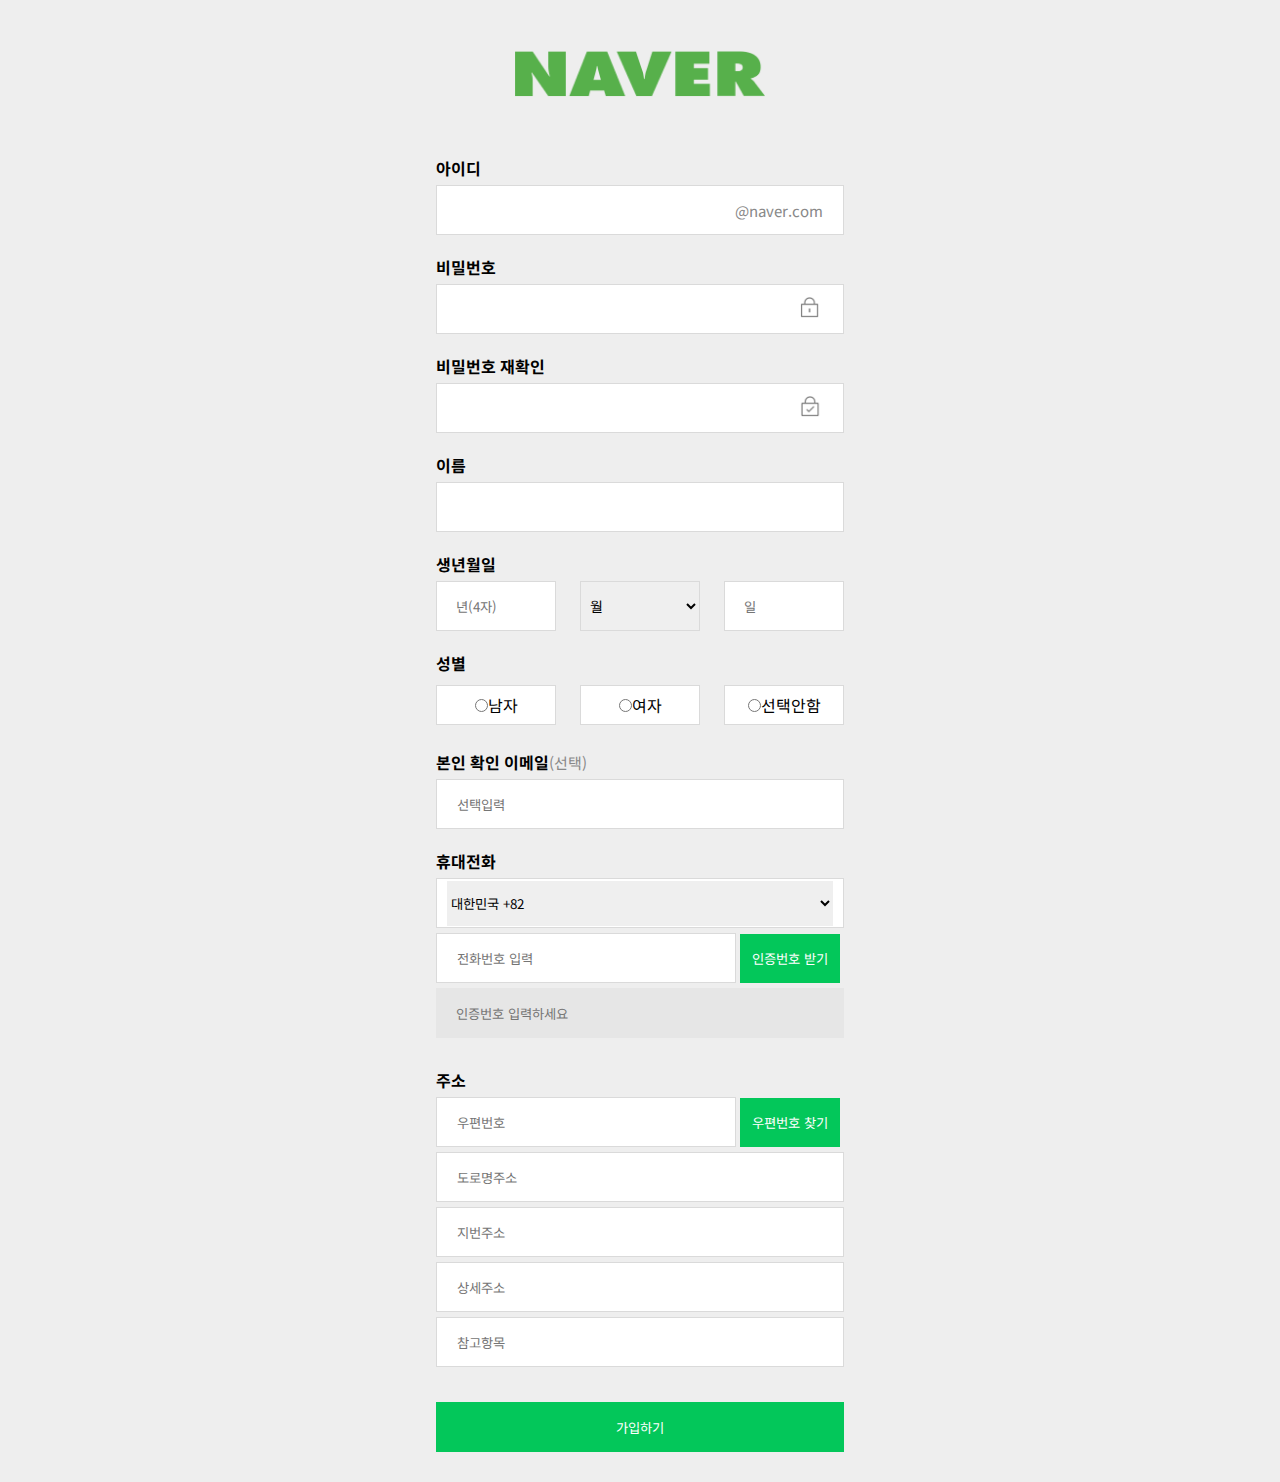
<file: html/join.html>
<!DOCTYPE html>
<html lang="ko">
<head>
  <meta charset="UTF-8">
  <meta http-equiv="X-UA-Compatible" content="IE=edge">
  <meta name="viewport" content="width=device-width, initial-scale=1.0">
  <title>NAVER JOIN PAGE</title>
  <link rel="stylesheet" href="../css/join.css">
  <link rel="preconnect" href="https://fonts.googleapis.com">
  <link rel="preconnect" href="https://fonts.gstatic.com" crossorigin>
  <link href="https://fonts.googleapis.com/css2?family=Noto+Sans+KR:wght@400;700&display=swap" rel="stylesheet">
  <script src="https://code.jquery.com/jquery-3.6.3.min.js"
    integrity="sha256-pvPw+upLPUjgMXY0G+8O0xUf+/Im1MZjXxxgOcBQBXU=" crossorigin="anonymous"></script>
</head>
<body>
  <div class="wrapper">
    <header>
      <h1 class="logo">
        <a href="../html/index.html">
          <img width="250" src="../images/logoo.png" alt="naver logo">
        </a>
      </h1>
    </header>

    <section>
      <div class="sine-up">

        <div class="id box">
          <h3>
            <label for="id">아이디</label>
          </h3>
          <div class="inputbox">
            <input id="id" type="text" name="userid">
            <div class="email">@naver.com</div>
          </div>
          <span class="id-error-box">필수 정보입니다.</span>
        </div>

        <div class="pw box">
          <h3>
            <label for="pw">비밀번호</label>
          </h3>
          <div class="inputbox">
            <input id="pw" type="password" name="pw">
            <div><img src="../images/m_icon_pw_step_01.png"></div>
          </div>
          <span id="error-box"></span>
        </div>

        <div class="re-pw box">
          <h3>
            <label for="re-pw">비밀번호 재확인</label>
          </h3>
          <div class="inputbox">
            <input type="password" name="re-pw">
            <div id="repw-img"><img src="../images/m_icon_pw_step_02.png"></div>
          </div>
          <span id="error-box"></span>
        </div>

        <div class="name box">
          <h3>
            <label for="name">이름</label>
          </h3>
          <div class="inputbox">
            <input type="text" name="text">
          </div>
          <span id="error-box"></span>
        </div>

        <div class="birth-wrapper box">
          <h3>
            <label for="name">생년월일</label>
          </h3>
          
          <div class="inputbox birth-box">
            <p class="year">
              <input type="text" name="year" placeholder="년(4자)">
            </p>
              <select id="birth-month">
                <option>월</option>
                <option value="">1</option>
                <option value="">2</option>
                <option value="">3</option>
                <option value="">4</option>
                <option value="">5</option>
                <option value="">6</option>
                <option value="">7</option>
                <option value="">8</option>
                <option value="">9</option>
                <option value="">10</option>
                <option value="">11</option>
                <option value="">12</option>
              </select>
            <p class="days">
              <input type="text" name="days" placeholder="일">
            </p>
          </div>
          <span id="error-box"></span>
        </div>

        <div class="sex box">
          <h3>
            <label for="name">성별</label>
          </h3>
          <div class="inputbox sex-box">
            <div class="sex-list">
              <input type="radio">
              <p>남자</p>
            </div>
            <div class="sex-list">
              <input type="radio">
              <p>여자</p>
            </div>
            <div class="sex-list"> 
              <input type="radio">
              <p>선택안함</p>
            </div>
          </div>
          <span id="error-box"></span>
        </div>

        <div class="check-email box">
          <h3 class="email-text">
            <label for="name">본인 확인 이메일</label>
            <span class="choice">(선택)</span>
          </h3>
          <div class="inputbox">
            <input type="text" name="text" placeholder="선택입력">
          </div>
        </div>

        <div class="slef-phone box">
          <h3>
            <label for="name">휴대전화</label>
          </h3>
          <div class="tel">
            <div class="local">
              <select name="number" id="tel-number">
                <option>대한민국 +82</option>
                <option>미역국 +82</option>
                <option>된장국 +82</option>
              </select>
            </div>
            <div class="find-wrapper">
              <div class="find-box">
                <input type="text" name="text" placeholder="전화번호 입력">
                <button class="green-box" type="button">인증번호 받기</button>
              </div>
            </div>
            <input class="code" type="text" name="text" placeholder="인증번호 입력하세요">
          </div>
          <span id="error-box"></span>
        </div>

        <div class="adress box">
          <h3>
            <label for="name">주소</label>
          </h3>
          <div>
            <div class="find-box post">
              <input type="text" name="text" placeholder="우편번호">
              <button class="green-box" type="button">우편번호 찾기</button>
            </div>
            <div class="adress-list">
              <input type="text" name="text" placeholder="도로명주소">
              <input type="text" name="text" placeholder="지번주소">
              <input type="text" name="text" placeholder="상세주소">
              <input type="text" name="text" placeholder="참고항목">
            </div>
          </div>
          <span id="error-box"></span>
        </div>

        <div class="footer-btn">
          <button type="submit">가입하기</button>
        </div>
      </div>
    </section>
  </div>
  <script src="../js/join.js"></script>
</body>
</html>
</file>
<file: css/style.css>
* {
  margin: 0;
  padding: 0;
  box-sizing: border-box;
}

body {
  max-width: 768px;
  margin: 0 auto;
}

a {
  color: #000;
  text-decoration: none;
}

.wrapper {
  width: 650px;
  height: 100vh;
  margin: 0 auto;
  /* border: 1px solid red; */
  position: relative;
  padding: 30px;
}

.langues {
  position: absolute;
  top: 40px;
  right: 0;
}

.logo {
  text-align: center;
}

.text-wrapper {
  width: 400px;
  height: 85vh;
  /* border: 1px solid red; */
  margin: 0 auto;
  margin-top: 30px;
}

.header-btn-1 {
  width: 55px;
  height: 28px;
  background-image: url(../images/pc_check_off_24.png);
  background-repeat: no-repeat;
  border: none;
  background-color: transparent;
}

.header-btn-2 {
  width: 55px;
  height: 28px;
  background-image: url(../images/pc_check_on_l_24.png);
  background-repeat: no-repeat;
  border: none;
  background-color: transparent;
  display: none;
}

.agree-header {
  display: flex;
}

.text {
  font-size: 15px;
  font-weight: 700;
  text-decoration: underline;
}

.text2 {
  font-weight: 700;
  font-size: 15px;
}

.box {
  margin-top: 30px;
}


.agree-main {
  display: flex;
}

.text-box-wrapper {
  border: 1px solid #eee;
  width: 400px;
  height: 100px;
  overflow: scroll;
  padding: 2px;
  overflow-x: hidden;
}

.btn-1 {
  width: 20px;
  height: 28px;
  background-image: url(../images/pc_chcek_off_s_20.png);
  background-repeat: no-repeat;
  border: none;
  background-color: transparent;
}

.btn-2 {
  width: 20px;
  height: 28px;
  background-image: url(../images/pc_chcek_on_s_20.png);
  background-repeat: no-repeat;
  border: none;
  background-color: transparent;
  display: none;
}

.text-box {
  padding: 15px;
}

.text-box p {
  font-size: 14px;
}

.point-green {
  color: green;
  font-size: 13px;
  font-weight: 400;
}

.agree-footer {
  width: 400px;
  display: flex;
  justify-content: space-between;
  align-items: center;
  margin: 0 auto;
  margin-top: 50px;
}

.agree-footer button {
  color: #fff;
  background-color: green;
  padding: 15px 80px;
  border: none;
  border-radius: 5px;
}

.footer-text {
  font-size: 13px;
  margin-top: 10px;
  text-align: center;
}

.footer-text span{
  background-color: #eee;
  padding: 2px;
}
</file>
<file: css/join.css>
* {
  margin: 0;
  padding: 0;
  box-sizing: border-box;
  font-family: 'Noto Sans KR', sans-serif;
}

body {
  background-color: #eee;
}

header {
  max-width: 250px;
  margin: 0 auto;
  margin-top: 50px;
}

section {
  max-width: 468px;
  /* border: 1px solid red; */
  margin: 0 auto;
  padding: 30px;
}

.logo img {
  cursor: pointer;
}

h3 {
  font-weight: 700;
  font-size: 16px;
  margin-bottom: 5px;
}

.box {
  margin-top: 20px;
}

.inputbox {
  max-width: 468px;
  height: 50px;
  border: 1px solid #dadada;
  align-items: center;
  display: flex;
  justify-content: space-between;
  padding: 10px 20px;
  background-color: #fff;
} 

.inputbox input {
  border: none;
  outline: none;
  background-color: #fff;
}

.email {
  font-size: 15px;
  color: #888;
}

.inputbox img {
  width: 25px;
  margin-top: 3px;
}

.birth-wrapper .inputbox,
.sex .inputbox {
  border: none;
  width: 100%;
  padding: 0;
  background-color: transparent;
}


.birth-box p {
  display: flex;
  justify-content: center;
  align-items: center;
  width: 120px;
  height: 50px;
  border: 1px solid #dadada;
  background-color: #fff;
}

.birth-box input {
  width: 80px;
  height: 40px;
  background-color: none;
}

.year, 
.days {
  display: flex;
  align-items: center;
}

#birth-month {
  width: 120px;
  height: 50px;
  font-size: 14px;
  padding: 5px;
  border: 1px solid #dadada;
 outline: none;
}

.sex-list {
  width: 120px;
  height: 40px;
  border: 1px solid #dadada;
  background-color: #fff;
  display: flex;
  justify-content: center;
  align-items: center;
}


.choice {
  color: #888;
  font-size: 15px;
  font-weight: 400;
}

.email-text {
  display: flex;
  align-items: center;
}


.local {
  display: flex;
  align-items: center;
  max-width: 468px;
  height: 50px;
  border: 1px solid #dadada;
  padding: 10px;
  background-color: #fff; 
  margin-bottom: 10px;
}

.local select {
  width: 100%;
  height: 45px;
  border: none;
  outline: none;
}

.find-wrapper {
  max-width: 468px;
  height: 50px;
  display: flex;
  justify-content: space-between;
  align-items: center;
}

.find-box input {
  width: 300px;
  height: 50px;
  padding: 10px 20px;
  border: 1px solid #dadada;
  outline: none;
  margin-bottom: 10px;
}

.green-box {
  background-color: #03C75A;
  color: #fff;
  border: none;
  width: 100px;
  padding: 15px 0
}

.code {
  margin-bottom: 0;
  width: 408px;
  height: 50px;
  padding: 10px 20px;
  outline: none;
  margin-bottom: 10px;
  border: none;
  background-color: #e6e6e6;
}

.adress-list {
  display: flex;
  flex-direction: column;
}

.post {
  margin-bottom: -5px;
}

.adress-list input {
  width: 408px;
  height: 50px;
  padding: 10px 20px;
  margin-bottom: 5px;
  border: 1px solid #dadada;
  outline: none;
}

.footer-btn button{
  margin-top: 30px;
  width: 408px;
  height: 50px;
  background-color: #03C75A;
  color: #fff;
  border: none;
}

.id-error-box {
  display: none;
  color: red;
  font-size: 13px;
}
</file>
